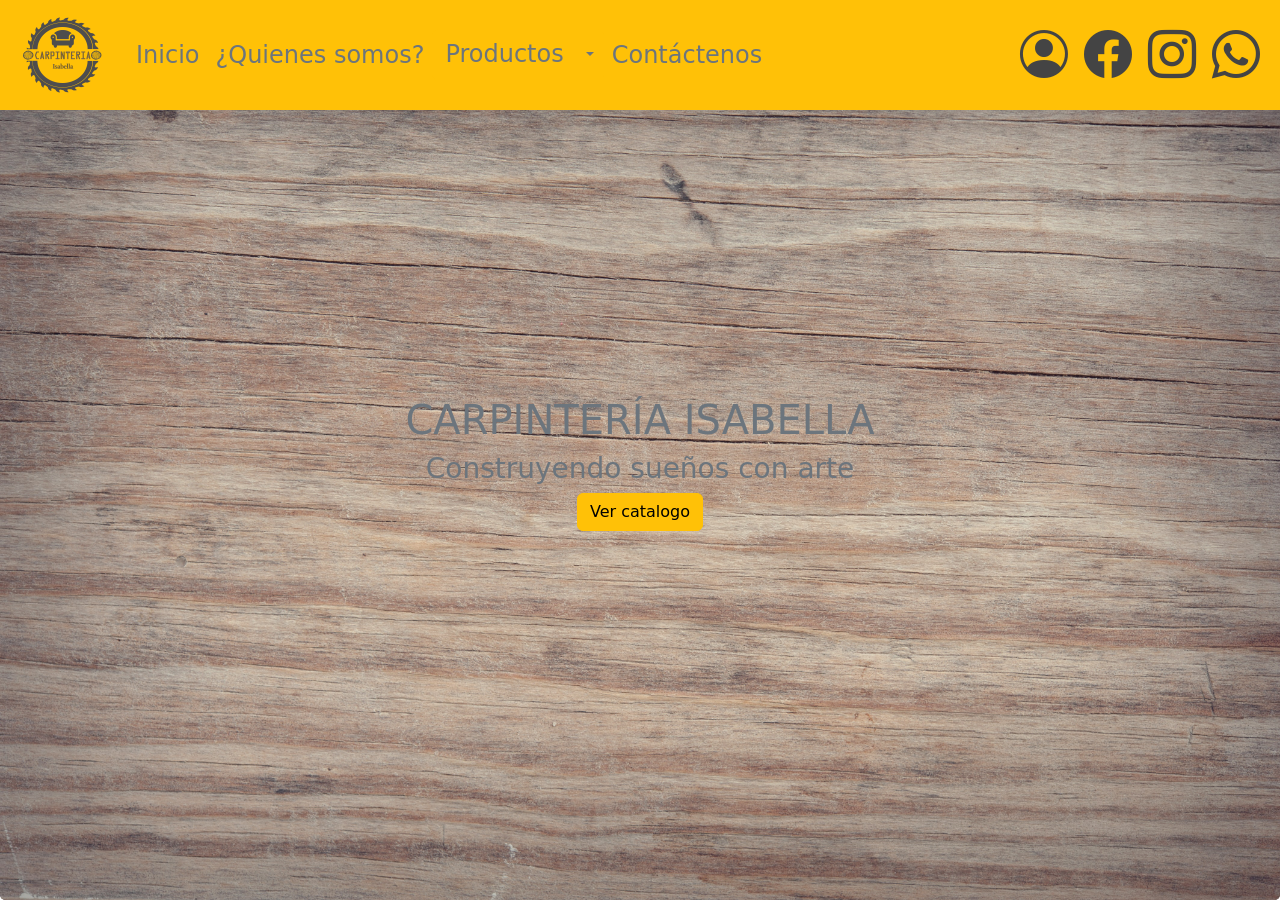
<file: index.html>
<!DOCTYPE html>
<html lang="en">

<head>
  <meta charset="UTF-8" />
  <meta http-equiv="X-UA-Compatible" content="IE=edge" />
  <meta name="viewport" content="width=device-width, initial-scale=1.0" />
  <link rel="shortcut icon" href="src/images/favicon.png" type="image/png" />
  <link href="https://cdn.jsdelivr.net/npm/bootstrap@5.1.1/dist/css/bootstrap.min.css" rel="stylesheet"
    integrity="sha384-F3w7mX95PdgyTmZZMECAngseQB83DfGTowi0iMjiWaeVhAn4FJkqJByhZMI3AhiU" crossorigin="anonymous">
  <link rel="stylesheet" href="https://cdn.jsdelivr.net/npm/bootstrap-icons@1.5.0/font/bootstrap-icons.css">
  <link rel="stylesheet" href="normalize.css">
  <title>Carpinteria Isabella</title>
</head>

<body>
  <header>
    <!-- Barra de navegación -->
    <nav class="navbar navbar-expand-lg navbar-dark bg-warning p-0 fixed-top">
      <div class="container-fluid">
        <a class="navbar-brand" href="index.html">
          <img src="src/images/perfil_sin_fondo2.png" alt="" width="100" height="100">
        </a>
        <button class="navbar-toggler" type="button" data-bs-toggle="collapse" data-bs-target="#navbarNav"
          aria-controls="navbarNav" aria-expanded="false" aria-label="Toggle navigation">
          <span class="navbar-toggler-icon"></span>
        </button>
        <div class="collapse navbar-collapse fs-4 " id="navbarNav">
          <ul class="navbar-nav ">
            <li class="nav-item ">
              <a class="nav-link active text-secondary" aria-current="page" href="index.html">Inicio</a>
            </li>
            <li class="nav-item">
              <a class="nav-link text-secondary" href="sobreNosotros.html">¿Quienes somos?</a>
            </li>
            <li class="btn-group">
              <a type="button" href="productos.html" class="btn btn-warning fs-4 text-secondary btn-outline-warning">Productos</a>
              <button type="button"
                class="btn btn-warning text-secondary dropdown-toggle dropdown-toggle-split btn-outline-warning"
                data-bs-toggle="dropdown" aria-expanded="false">
                <span class="visually-hidden">Toggle Dropdown</span>
              </button>
              <ul class="dropdown-menu" aria-labelledby="dropdownMenuLink">
                <li><a class="dropdown-item" href="Salas.html">Salas</a></li>
                <li><a class="dropdown-item" href="Comedores.html">Comedores</a></li>
                <li><a class="dropdown-item" href="Cocinas.html">Cocinas</a></li>
                <li><a class="dropdown-item" href="Baños.html">Baños</a></li>
                <li><a class="dropdown-item" href="Armarios.html">Armarios y gavetas</a></li>
                <li><a class="dropdown-item" href="Escritorios.html">Escritorios</a></li>
                <li><a class="dropdown-item" href="Cunas.html">Cunas</a></li>
                <li><a class="dropdown-item" href="Mas_muebles.html">otros</a></li>
              </ul>

            </li>
            <li class="nav-item">
              <a class="nav-link text-secondary" href="contactenos.html">Contáctenos</a>
            </li>
          </ul>
        </div>
        <div class="navbar-nav align-items-center justify-content-center flex-row">
          <li class="nav-item">
            <a class="nav-link text-secondary" href="login.html"><i class="bi bi-person-circle"
                style="font-size: 3rem; color: #444;"></i></a>
          </li>
          <li class="nav-item">
            <a class="nav-link text-secondary" target="_blank"
              href="https://www.facebook.com/MuebleriaYCarpinteriaIsabella/"><i class="bi bi-facebook"
                style="font-size: 3rem; color: #444;"></i></a>
          </li>
          <li class="nav-item">
            <a class="nav-link text-secondary" target="_blank"
              href="https://www.instagram.com/mueblesycarpinteriaisabella/?hl=es"><i class="bi bi-instagram"
                style="font-size: 3rem; color: #444;"></i></a>
          </li>
          <li class="nav-item">
            <a class="nav-link text-secondary" target="_blank" href="https://wa.me/+573212529034"><i
                class="bi bi-whatsapp" style="font-size: 3rem; color: #444;"></i></a>
          </li>

        </div>

      </div>
    </nav>
  </header>

  <div class="container-fluid p-0 vh-100">
    <div class="card bg-dark text-secondary border-0">
      <img src="src/images/fondo_principal.jpg" class="card-img vh-100" alt="...">
      <div class="card-img-overlay d-flex align-items-center justify-content-center flex-lg-column">
        <h1 class="card-title fs-1 ">CARPINTERÍA ISABELLA</h1>
        <h3 class="card-text">Construyendo sueños con arte</h3>
        <a href="productos.html" class="btn btn-warning">Ver catalogo</a>
      </div>
    </div>
  </div>


  <script src="https://cdn.jsdelivr.net/npm/bootstrap@5.1.1/dist/js/bootstrap.bundle.min.js"
  integrity="sha384-/bQdsTh/da6pkI1MST/rWKFNjaCP5gBSY4sEBT38Q/9RBh9AH40zEOg7Hlq2THRZ"
  crossorigin="anonymous"></script>
</body>

</html>
</file>
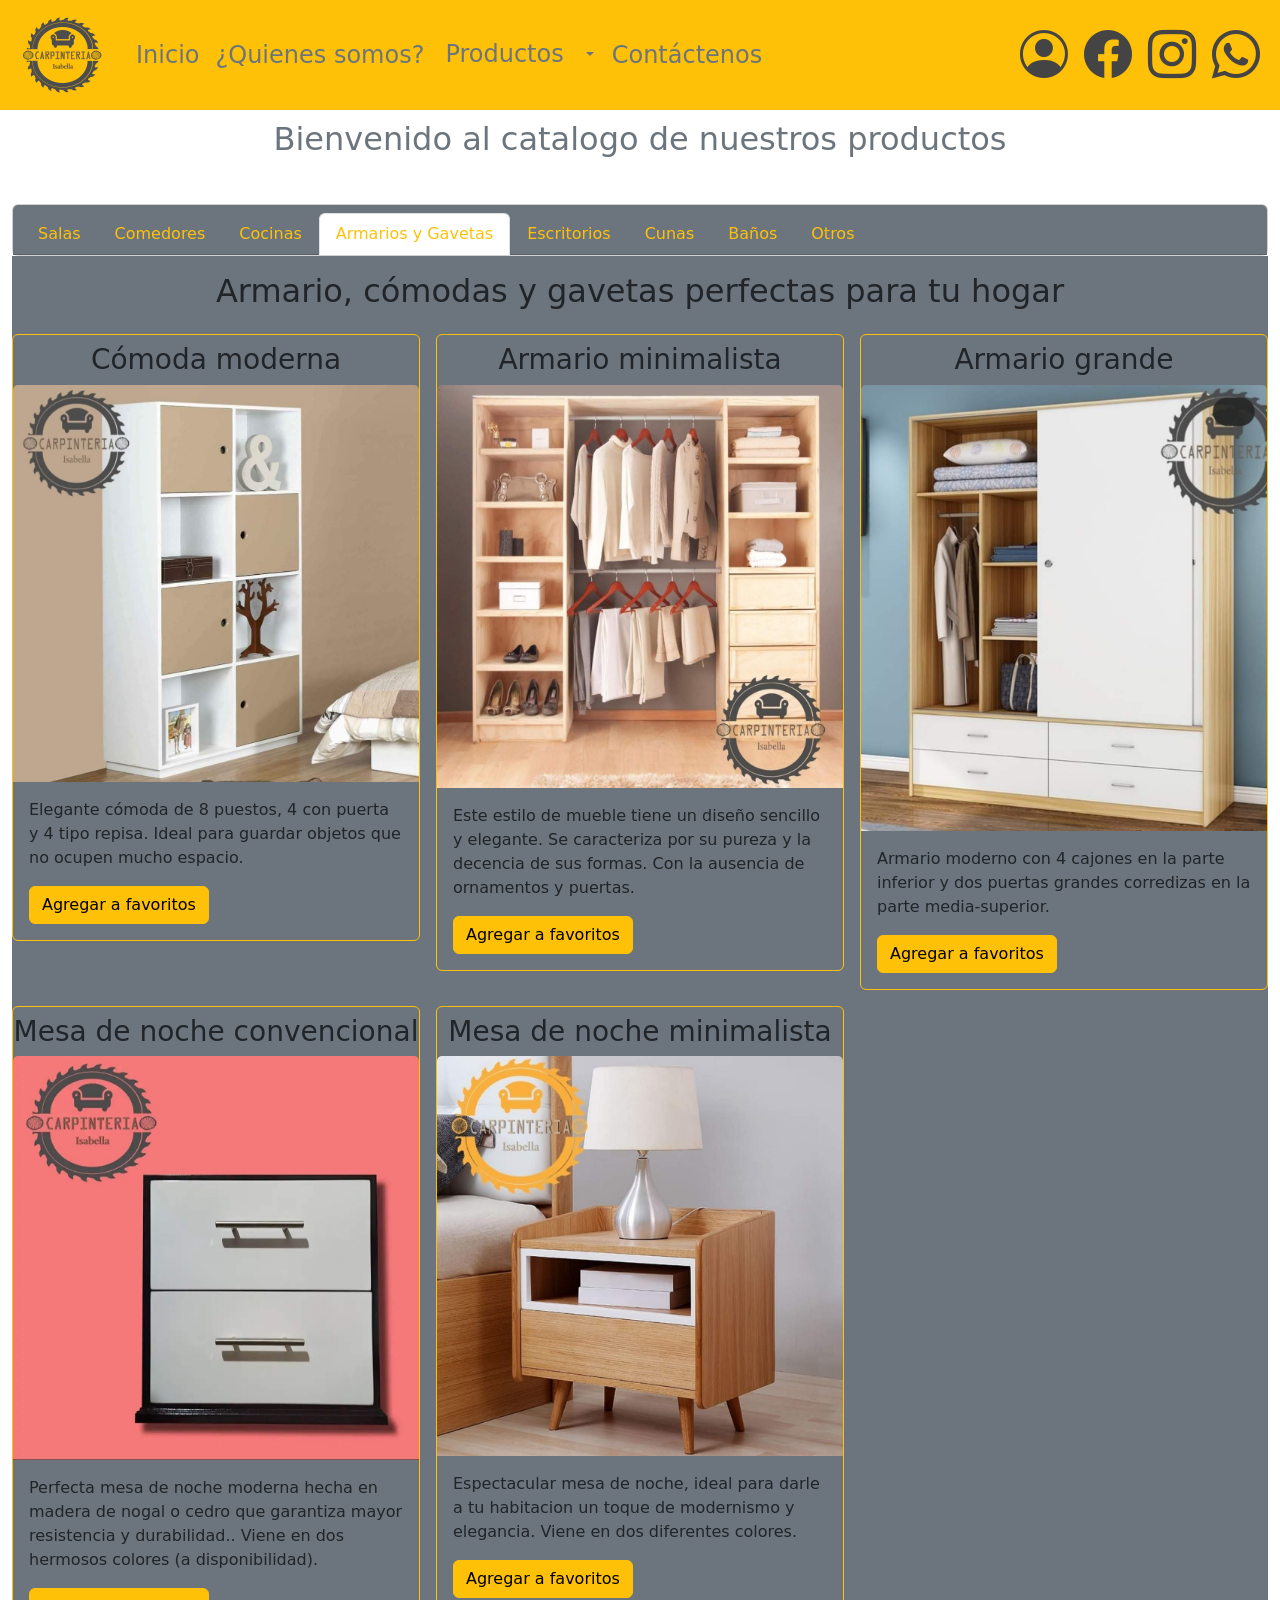
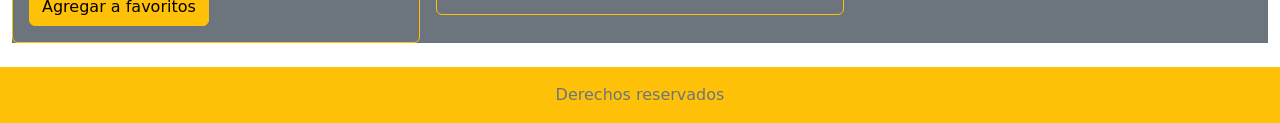
<file: Armarios.html>
<!DOCTYPE html>
<html lang="en">

<head>
    <meta charset="UTF-8">
    <meta http-equiv="X-UA-Compatible" content="IE=edge">
    <meta name="viewport" content="width=device-width, initial-scale=1.0">
    <link rel="shortcut icon" href="src/images/favicon.png" type="image/png" />
    <link href="https://cdn.jsdelivr.net/npm/bootstrap@5.1.1/dist/css/bootstrap.min.css" rel="stylesheet"
        integrity="sha384-F3w7mX95PdgyTmZZMECAngseQB83DfGTowi0iMjiWaeVhAn4FJkqJByhZMI3AhiU" crossorigin="anonymous" />
    <link rel="stylesheet" href="https://cdn.jsdelivr.net/npm/bootstrap-icons@1.5.0/font/bootstrap-icons.css" />
    <link rel="stylesheet" href="normalize.css" />
    <title>Armarios</title>
</head>

<body>
    <header>
        <!-- Barra de navegación -->
        <nav class="navbar navbar-expand-lg navbar-dark bg-warning p-0 fixed-top">
          <div class="container-fluid">
            <a class="navbar-brand" href="index.html">
              <img src="src/images/perfil_sin_fondo2.png" alt="" width="100" height="100">
            </a>
            <button class="navbar-toggler" type="button" data-bs-toggle="collapse" data-bs-target="#navbarNav"
              aria-controls="navbarNav" aria-expanded="false" aria-label="Toggle navigation">
              <span class="navbar-toggler-icon"></span>
            </button>
            <div class="collapse navbar-collapse fs-4 " id="navbarNav">
              <ul class="navbar-nav ">
                <li class="nav-item ">
                  <a class="nav-link active text-secondary" aria-current="page" href="index.html">Inicio</a>
                </li>
                <li class="nav-item">
                  <a class="nav-link text-secondary" href="sobreNosotros.html">¿Quienes somos?</a>
                </li>
                <li class="btn-group">
                  <a type="button" href="productos.html" class="btn btn-warning fs-4 text-secondary btn-outline-warning">Productos</a>
                  <button type="button"
                    class="btn btn-warning text-secondary dropdown-toggle dropdown-toggle-split btn-outline-warning"
                    data-bs-toggle="dropdown" aria-expanded="false">
                    <span class="visually-hidden">Toggle Dropdown</span>
                  </button>
                  <ul class="dropdown-menu" aria-labelledby="dropdownMenuLink">
                    <li><a class="dropdown-item" href="Salas.html">Salas</a></li>
                    <li><a class="dropdown-item" href="Comedores.html">Comedores</a></li>
                    <li><a class="dropdown-item" href="Cocinas.html">Cocinas</a></li>
                    <li><a class="dropdown-item" href="Baños.html">Baños</a></li>
                    <li><a class="dropdown-item" href="Armarios.html">Armarios y gavetas</a></li>
                    <li><a class="dropdown-item" href="Escritorios.html">Escritorios</a></li>
                    <li><a class="dropdown-item" href="Cunas.html">Cunas</a></li>
                    <li><a class="dropdown-item" href="Mas_muebles.html">otros</a></li>
                  </ul>
    
                </li>
                <li class="nav-item">
                  <a class="nav-link text-secondary" href="contactenos.html">Contáctenos</a>
                </li>
              </ul>
            </div>
            <div class="navbar-nav align-items-center justify-content-center flex-row">
              <li class="nav-item">
                <a class="nav-link text-secondary" href="login.html"><i class="bi bi-person-circle"
                    style="font-size: 3rem; color: #444;"></i></a>
              </li>
              <li class="nav-item">
                <a class="nav-link text-secondary" target="_blank"
                  href="https://www.facebook.com/MuebleriaYCarpinteriaIsabella/"><i class="bi bi-facebook"
                    style="font-size: 3rem; color: #444;"></i></a>
              </li>
              <li class="nav-item">
                <a class="nav-link text-secondary" target="_blank"
                  href="https://www.instagram.com/mueblesycarpinteriaisabella/?hl=es"><i class="bi bi-instagram"
                    style="font-size: 3rem; color: #444;"></i></a>
              </li>
              <li class="nav-item">
                <a class="nav-link text-secondary" target="_blank" href="https://wa.me/+573212529034"><i
                    class="bi bi-whatsapp" style="font-size: 3rem; color: #444;"></i></a>
              </li>
    
            </div>
    
          </div>
        </nav>
      </header>
    
    <div class="container-fluid w-100 mb-4" style="margin-top: 120px;">
        <h1 class="text-center text-secondary">Bienvenido al catalogo de nuestros productos</h1><br>
        <div class="card text-center">
            <div class="card-header bg-secondary">
                <ul class="nav nav-tabs card-header-tabs">
                    <li class="nav-item">
                        <a class="nav-link text-warning" aria-current="true" href="Salas.html">Salas</a>
                    </li>
                    <li class="nav-item">
                        <a class="nav-link text-warning" href="Comedores.html">Comedores</a>
                    </li>
                    <li class="nav-item">
                        <a class="nav-link text-warning" href="Cocinas.html">Cocinas</a>
                    </li>
                    <li class="nav-item">
                        <a class="nav-link text-warning active" href="Armarios.html">Armarios y Gavetas</a>
                    </li>
                    <li class="nav-item">
                        <a class="nav-link text-warning" href="Escritorios.html">Escritorios</a>
                    </li>
                    <li class="nav-item">
                        <a class="nav-link text-warning" href="Cunas.html">Cunas</a>
                    </li>
                    <li class="nav-item">
                        <a class="nav-link text-warning" href="Baños.html">Baños</a>
                    </li>
                    <li class="nav-item">
                        <a class="nav-link text-warning" href="Mas_muebles.html">Otros</a>
                    </li>
                </ul>
            </div>
        </div>
        <div class="card-body bg-secondary">
            <h2 class="text-center p-3">Armario, cómodas y gavetas perfectas para tu hogar</h2>
            <div class="row row-cols-1 row-cols-md-3 g-3">
                <div class="col">
                    <div class="card card border-warning bg-secondary">
                        <h3 class="card-title pt-2 text-center">Cómoda moderna</h3>
                        <img src="src/images/productos/Armario 1.jpg" class="card-img-top" alt="Sala en L">
                        <div class="card-body">
                            <p class="card-text text-start">Elegante cómoda de 8 puestos, 4 con puerta y 4 tipo repisa.
                                Ideal para guardar objetos que no ocupen mucho espacio.
                            </p>
                            <a href="" class="btn btn-warning">Agregar a favoritos</a>
                        </div>
                    </div>
                </div>
                <div class="col">
                    <div class="card card border-warning bg-secondary">
                        <h3 class="card-title pt-2 text-center">Armario minimalista</h3>
                        <img src="src/images/productos/Armario 2.jpg" class="card-img-top" alt="Sala en L">
                        <div class="card-body">
                            <p class="card-text text-start">Este estilo de mueble tiene un diseño sencillo y elegante.
                                Se caracteriza por su pureza y la decencia de sus formas. Con la ausencia de ornamentos
                                y puertas.
                            </p>
                            <a href="" class="btn btn-warning">Agregar a favoritos</a>
                        </div>
                    </div>
                </div>
                <div class="col">
                    <div class="card card border-warning bg-secondary">
                        <h3 class="card-title pt-2 text-center">Armario grande</h3>
                        <img src="src/images/productos/Armario 3.png" class="card-img-top" alt="Sala en L">
                        <div class="card-body">
                            <p class="card-text text-start">Armario moderno con 4 cajones en la parte inferior y dos
                                puertas grandes corredizas en la parte media-superior.
                            </p>
                            <a href="" class="btn btn-warning">Agregar a favoritos</a>
                        </div>
                    </div>
                </div>
                <div class="col">
                    <div class="card card border-warning bg-secondary">
                        <h3 class="card-title pt-2 text-center">Mesa de noche convencional</h3>
                        <img src="src/images/productos/Gaveta 1.jpg" class="card-img-top" alt="Sala en L">
                        <div class="card-body">
                            <p class="card-text text-start">Perfecta mesa de noche moderna hecha en madera de nogal o
                                cedro que garantiza mayor resistencia y durabilidad..
                                Viene en dos hermosos colores (a disponibilidad).
                            </p>
                            <a href="" class="btn btn-warning">Agregar a favoritos</a>
                        </div>
                    </div>
                </div>
                <div class="col">
                    <div class="card card border-warning bg-secondary">
                        <h3 class="card-title pt-2 text-center">Mesa de noche minimalista</h3>
                        <img src="src/images/productos/Gaveta 2.jpg" class="card-img-top" alt="Sala en L">
                        <div class="card-body">
                            <p class="card-text text-start">Espectacular mesa de noche, ideal para darle a tu habitacion
                                un toque de modernismo y elegancia. Viene en dos
                                diferentes colores.
                            </p>
                            <a href="" class="btn btn-warning">Agregar a favoritos</a>
                        </div>
                    </div>
                </div>
            </div>
        </div>
    </div>

    <footer class="footer mt-auto py-3 bg-warning">
        <div class="container text-center">
            <span class="text-secondary">Derechos reservados</span>
        </div>
    </footer>


    <script src="https://cdn.jsdelivr.net/npm/bootstrap@5.1.1/dist/js/bootstrap.bundle.min.js"
        integrity="sha384-/bQdsTh/da6pkI1MST/rWKFNjaCP5gBSY4sEBT38Q/9RBh9AH40zEOg7Hlq2THRZ"
        crossorigin="anonymous"></script>

</body>

</html>
</file>
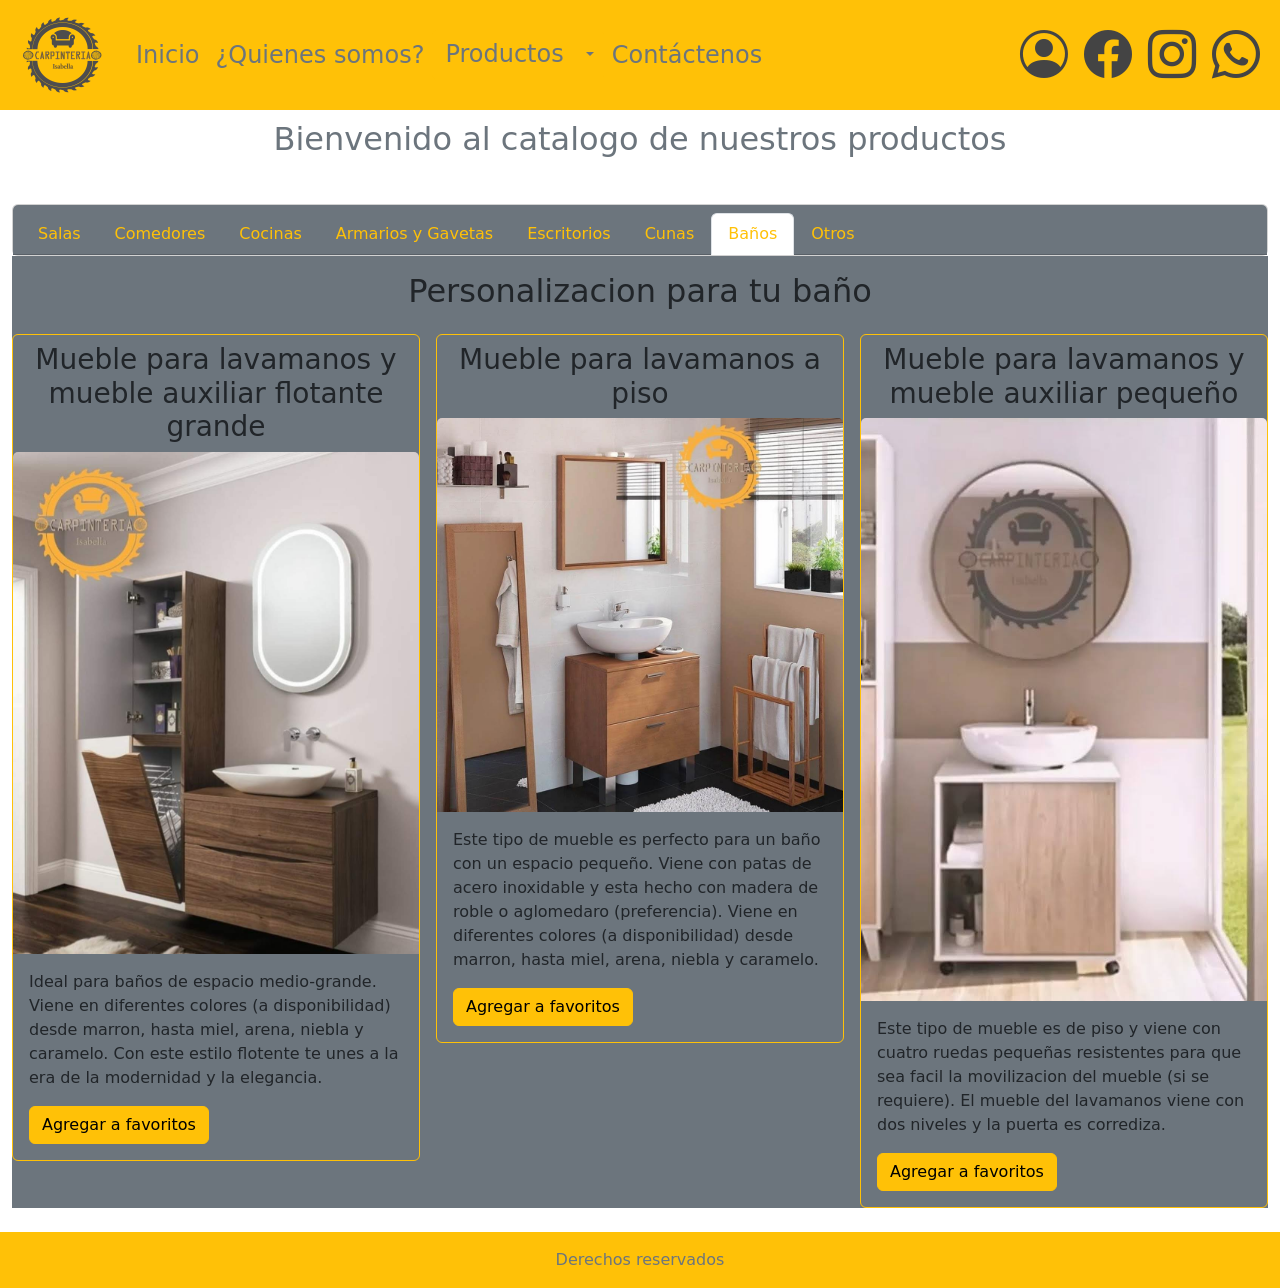
<file: Baños.html>
<!DOCTYPE html>
<html lang="en">
<head>
    <meta charset="UTF-8">
    <meta http-equiv="X-UA-Compatible" content="IE=edge">
    <meta name="viewport" content="width=device-width, initial-scale=1.0">
    <link rel="shortcut icon" href="src/images/favicon.png" type="image/png" />
    <link href="https://cdn.jsdelivr.net/npm/bootstrap@5.1.1/dist/css/bootstrap.min.css" rel="stylesheet"
        integrity="sha384-F3w7mX95PdgyTmZZMECAngseQB83DfGTowi0iMjiWaeVhAn4FJkqJByhZMI3AhiU" crossorigin="anonymous" />
    <link rel="stylesheet" href="https://cdn.jsdelivr.net/npm/bootstrap-icons@1.5.0/font/bootstrap-icons.css" />
    <link rel="stylesheet" href="normalize.css" />

    <title>Baños</title>
</head>
<body>

    <header>
        <!-- Barra de navegación -->
        <nav class="navbar navbar-expand-lg navbar-dark bg-warning p-0 fixed-top">
          <div class="container-fluid">
            <a class="navbar-brand" href="index.html">
              <img src="src/images/perfil_sin_fondo2.png" alt="" width="100" height="100">
            </a>
            <button class="navbar-toggler" type="button" data-bs-toggle="collapse" data-bs-target="#navbarNav"
              aria-controls="navbarNav" aria-expanded="false" aria-label="Toggle navigation">
              <span class="navbar-toggler-icon"></span>
            </button>
            <div class="collapse navbar-collapse fs-4 " id="navbarNav">
              <ul class="navbar-nav ">
                <li class="nav-item ">
                  <a class="nav-link active text-secondary" aria-current="page" href="index.html">Inicio</a>
                </li>
                <li class="nav-item">
                  <a class="nav-link text-secondary" href="sobreNosotros.html">¿Quienes somos?</a>
                </li>
                <li class="btn-group">
                  <a type="button" href="productos.html" class="btn btn-warning fs-4 text-secondary btn-outline-warning">Productos</a>
                  <button type="button"
                    class="btn btn-warning text-secondary dropdown-toggle dropdown-toggle-split btn-outline-warning"
                    data-bs-toggle="dropdown" aria-expanded="false">
                    <span class="visually-hidden">Toggle Dropdown</span>
                  </button>
                  <ul class="dropdown-menu" aria-labelledby="dropdownMenuLink">
                    <li><a class="dropdown-item" href="Salas.html">Salas</a></li>
                    <li><a class="dropdown-item" href="Comedores.html">Comedores</a></li>
                    <li><a class="dropdown-item" href="Cocinas.html">Cocinas</a></li>
                    <li><a class="dropdown-item" href="Baños.html">Baños</a></li>
                    <li><a class="dropdown-item" href="Armarios.html">Armarios y gavetas</a></li>
                    <li><a class="dropdown-item" href="Escritorios.html">Escritorios</a></li>
                    <li><a class="dropdown-item" href="Cunas.html">Cunas</a></li>
                    <li><a class="dropdown-item" href="Mas_muebles.html">otros</a></li>
                  </ul>
    
                </li>
                <li class="nav-item">
                  <a class="nav-link text-secondary" href="contactenos.html">Contáctenos</a>
                </li>
              </ul>
            </div>
            <div class="navbar-nav align-items-center justify-content-center flex-row">
              <li class="nav-item">
                <a class="nav-link text-secondary" href="login.html"><i class="bi bi-person-circle"
                    style="font-size: 3rem; color: #444;"></i></a>
              </li>
              <li class="nav-item">
                <a class="nav-link text-secondary" target="_blank"
                  href="https://www.facebook.com/MuebleriaYCarpinteriaIsabella/"><i class="bi bi-facebook"
                    style="font-size: 3rem; color: #444;"></i></a>
              </li>
              <li class="nav-item">
                <a class="nav-link text-secondary" target="_blank"
                  href="https://www.instagram.com/mueblesycarpinteriaisabella/?hl=es"><i class="bi bi-instagram"
                    style="font-size: 3rem; color: #444;"></i></a>
              </li>
              <li class="nav-item">
                <a class="nav-link text-secondary" target="_blank" href="https://wa.me/+573212529034"><i
                    class="bi bi-whatsapp" style="font-size: 3rem; color: #444;"></i></a>
              </li>
    
            </div>
    
          </div>
        </nav>
      </header>
    
    <div class="container-fluid w-100 mb-4" style="margin-top: 120px;">
        <h1 class="text-center text-secondary">Bienvenido al catalogo de nuestros productos</h1><br>
        <div class="card text-center">
            <div class="card-header bg-secondary">
                <ul class="nav nav-tabs card-header-tabs">
                    <li class="nav-item">
                        <a class="nav-link text-warning" aria-current="true" href="Salas.html">Salas</a>
                    </li>
                    <li class="nav-item">
                        <a class="nav-link text-warning " href="Comedores.html">Comedores</a>
                    </li>
                    <li class="nav-item">
                        <a class="nav-link text-warning" href="Cocinas.html">Cocinas</a>
                    </li>
                    <li class="nav-item">
                        <a class="nav-link text-warning" href="Armarios.html">Armarios y Gavetas</a>
                    </li>
                    <li class="nav-item">
                        <a class="nav-link text-warning" href="Escritorios.html">Escritorios</a>
                    </li>
                    <li class="nav-item">
                        <a class="nav-link text-warning" href="Cunas.html">Cunas</a>
                    </li>
                    <li class="nav-item">
                        <a class="nav-link text-warning active" href="Baños.html">Baños</a>
                    </li>
                    <li class="nav-item">
                        <a class="nav-link text-warning" href="Mas_muebles.html">Otros</a>
                    </li>
                </ul>
            </div>
        </div>
        <div class="card-body bg-secondary">
            <h2 class="text-center p-3">Personalizacion para tu baño</h2>
            <div class="row row-cols-1 row-cols-md-3 g-3">
                <div class="col">
                    <div class="card card border-warning bg-secondary">
                        <h3 class="card-title pt-2 text-center">Mueble para lavamanos y mueble auxiliar flotante grande</h3>
                        <img src="src/images/productos/Baño 1.jpg" class="card-img-top" alt="Sala en L">
                        <div class="card-body">
                            <p class="card-text text-start">Ideal para baños de espacio medio-grande. Viene en diferentes colores (a disponibilidad) desde marron, hasta miel, arena, niebla y caramelo.
                                Con este estilo flotente te unes a la era de la modernidad y la elegancia.
                            </p>
                            <a href="" class="btn btn-warning">Agregar a favoritos</a>
                        </div>
                    </div>
                </div>
                <div class="col">
                    <div class="card card border-warning bg-secondary">
                        <h3 class="card-title pt-2 text-center">Mueble para lavamanos a piso</h3>
                        <img src="src/images/productos/Baño 2.jpg" class="card-img-top" alt="Sala en modular">
                        <div class="card-body">
                            <p class="card-text text-start">Este tipo de mueble es perfecto para un baño con un espacio pequeño. Viene con patas de acero inoxidable y esta hecho con madera de roble o aglomedaro (preferencia).
                                Viene en diferentes colores (a disponibilidad) desde marron, hasta miel, arena, niebla y caramelo.
                            </p>
                            <a href="" class="btn btn-warning">Agregar a favoritos</a>
                        </div>
                    </div>
                </div>
                <div class="col">
                    <div class="card card border-warning bg-secondary">
                        <h3 class="card-title pt-2 text-center">Mueble para lavamanos y mueble auxiliar pequeño</h3>
                        <img src="src/images/productos/Baño 3.jpg" class="card-img-top" alt="Sala en modular">
                        <div class="card-body">
                            <p class="card-text text-start">Este tipo de mueble es de piso y viene con cuatro ruedas pequeñas resistentes para que sea facil la movilizacion del mueble (si se requiere).
                                El mueble del lavamanos viene con dos niveles y la puerta es corrediza.
                            </p>
                            <a href="" class="btn btn-warning">Agregar a favoritos</a>
                        </div>
                    </div>
                </div>
            </div>
        </div>
    </div>

    <footer class="footer mt-auto py-3 bg-warning">
        <div class="container text-center">
            <span class="text-secondary">Derechos reservados</span>
        </div>
    </footer>

    <script src="https://cdn.jsdelivr.net/npm/bootstrap@5.1.1/dist/js/bootstrap.bundle.min.js"
        integrity="sha384-/bQdsTh/da6pkI1MST/rWKFNjaCP5gBSY4sEBT38Q/9RBh9AH40zEOg7Hlq2THRZ"
        crossorigin="anonymous"></script>
</body>
</html>
</file>
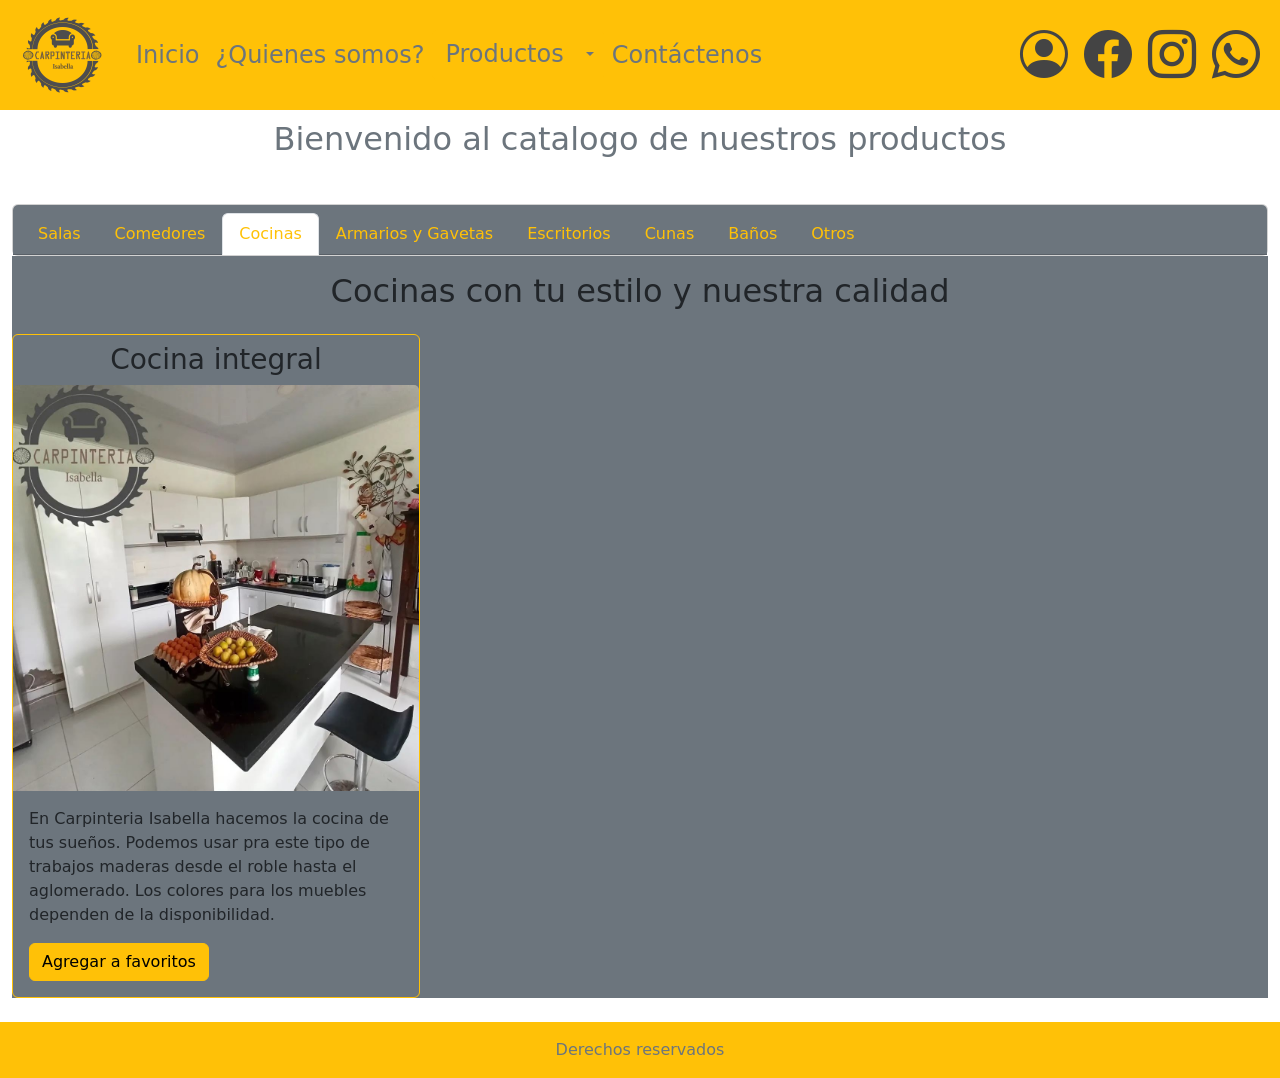
<file: Cocinas.html>
<!DOCTYPE html>
<html lang="en">

<head>
    <meta charset="UTF-8">
    <meta http-equiv="X-UA-Compatible" content="IE=edge">
    <meta name="viewport" content="width=device-width, initial-scale=1.0">
    <link rel="shortcut icon" href="src/images/favicon.png" type="image/png" />
    <link href="https://cdn.jsdelivr.net/npm/bootstrap@5.1.1/dist/css/bootstrap.min.css" rel="stylesheet"
        integrity="sha384-F3w7mX95PdgyTmZZMECAngseQB83DfGTowi0iMjiWaeVhAn4FJkqJByhZMI3AhiU" crossorigin="anonymous" />
    <link rel="stylesheet" href="https://cdn.jsdelivr.net/npm/bootstrap-icons@1.5.0/font/bootstrap-icons.css" />
    <link rel="stylesheet" href="normalize.css" />

    <title>Cocinas</title>
</head>

<body>
    <header>
        <!-- Barra de navegación -->
        <nav class="navbar navbar-expand-lg navbar-dark bg-warning p-0 fixed-top">
          <div class="container-fluid">
            <a class="navbar-brand" href="index.html">
              <img src="src/images/perfil_sin_fondo2.png" alt="" width="100" height="100">
            </a>
            <button class="navbar-toggler" type="button" data-bs-toggle="collapse" data-bs-target="#navbarNav"
              aria-controls="navbarNav" aria-expanded="false" aria-label="Toggle navigation">
              <span class="navbar-toggler-icon"></span>
            </button>
            <div class="collapse navbar-collapse fs-4 " id="navbarNav">
              <ul class="navbar-nav ">
                <li class="nav-item ">
                  <a class="nav-link active text-secondary" aria-current="page" href="index.html">Inicio</a>
                </li>
                <li class="nav-item">
                  <a class="nav-link text-secondary" href="sobreNosotros.html">¿Quienes somos?</a>
                </li>
                <li class="btn-group">
                  <a type="button" href="productos.html" class="btn btn-warning fs-4 text-secondary btn-outline-warning">Productos</a>
                  <button type="button"
                    class="btn btn-warning text-secondary dropdown-toggle dropdown-toggle-split btn-outline-warning"
                    data-bs-toggle="dropdown" aria-expanded="false">
                    <span class="visually-hidden">Toggle Dropdown</span>
                  </button>
                  <ul class="dropdown-menu" aria-labelledby="dropdownMenuLink">
                    <li><a class="dropdown-item" href="Salas.html">Salas</a></li>
                    <li><a class="dropdown-item" href="Comedores.html">Comedores</a></li>
                    <li><a class="dropdown-item" href="Cocinas.html">Cocinas</a></li>
                    <li><a class="dropdown-item" href="Baños.html">Baños</a></li>
                    <li><a class="dropdown-item" href="Armarios.html">Armarios y gavetas</a></li>
                    <li><a class="dropdown-item" href="Escritorios.html">Escritorios</a></li>
                    <li><a class="dropdown-item" href="Cunas.html">Cunas</a></li>
                    <li><a class="dropdown-item" href="Mas_muebles.html">otros</a></li>
                  </ul>
    
                </li>
                <li class="nav-item">
                  <a class="nav-link text-secondary" href="contactenos.html">Contáctenos</a>
                </li>
              </ul>
            </div>
            <div class="navbar-nav align-items-center justify-content-center flex-row">
              <li class="nav-item">
                <a class="nav-link text-secondary" href="login.html"><i class="bi bi-person-circle"
                    style="font-size: 3rem; color: #444;"></i></a>
              </li>
              <li class="nav-item">
                <a class="nav-link text-secondary" target="_blank"
                  href="https://www.facebook.com/MuebleriaYCarpinteriaIsabella/"><i class="bi bi-facebook"
                    style="font-size: 3rem; color: #444;"></i></a>
              </li>
              <li class="nav-item">
                <a class="nav-link text-secondary" target="_blank"
                  href="https://www.instagram.com/mueblesycarpinteriaisabella/?hl=es"><i class="bi bi-instagram"
                    style="font-size: 3rem; color: #444;"></i></a>
              </li>
              <li class="nav-item">
                <a class="nav-link text-secondary" target="_blank" href="https://wa.me/+573212529034"><i
                    class="bi bi-whatsapp" style="font-size: 3rem; color: #444;"></i></a>
              </li>
    
            </div>
    
          </div>
        </nav>
      </header>
    
    <div class="container-fluid w-100 mb-4" style="margin-top: 120px;">
        <h1 class="text-center text-secondary">Bienvenido al catalogo de nuestros productos</h1><br>
        <div class="card text-center">
            <div class="card-header bg-secondary">
                <ul class="nav nav-tabs card-header-tabs">
                    <li class="nav-item">
                        <a class="nav-link text-warning" aria-current="true" href="Salas.html">Salas</a>
                    </li>
                    <li class="nav-item">
                        <a class="nav-link text-warning" href="Comedores.html">Comedores</a>
                    </li>
                    <li class="nav-item">
                        <a class="nav-link text-warning active" href="Cocinas.html">Cocinas</a>
                    </li>
                    <li class="nav-item">
                        <a class="nav-link text-warning" href="Armarios.html">Armarios y Gavetas</a>
                    </li>
                    <li class="nav-item">
                        <a class="nav-link text-warning" href="Escritorios.html">Escritorios</a>
                    </li>
                    <li class="nav-item">
                        <a class="nav-link text-warning" href="Cunas.html">Cunas</a>
                    </li>
                    <li class="nav-item">
                        <a class="nav-link text-warning" href="Baños.html">Baños</a>
                    </li>
                    <li class="nav-item">
                        <a class="nav-link text-warning" href="Mas_muebles.html">Otros</a>
                    </li>
                </ul>
            </div>
        </div>
        <div class="card-body bg-secondary">
            <h2 class="text-center p-3">Cocinas con tu estilo y nuestra calidad</h2>
            <div class="row row-cols-1 row-cols-md-3 g-3">
                <div class="col">
                    <div class="card card border-warning bg-secondary">
                        <h3 class="card-title pt-2 text-center">Cocina integral</h3>
                        <img src="src/images/productos/Cocina 1.jpg" class="card-img-top" alt="Sala en L">
                        <div class="card-body">
                            <p class="card-text text-start">En Carpinteria Isabella hacemos la cocina de tus sueños.
                                Podemos usar pra este tipo de trabajos maderas desde el roble hasta el aglomerado.
                                Los colores para los muebles dependen de la disponibilidad.
                            </p>
                            <a href="" class="btn btn-warning">Agregar a favoritos</a>
                        </div>
                    </div>
                </div>
            </div>
        </div>
    </div>

    <footer class="footer mt-auto py-3 bg-warning">
        <div class="container text-center">
            <span class="text-secondary">Derechos reservados</span>
        </div>
    </footer>


    <script src="https://cdn.jsdelivr.net/npm/bootstrap@5.1.1/dist/js/bootstrap.bundle.min.js"
        integrity="sha384-/bQdsTh/da6pkI1MST/rWKFNjaCP5gBSY4sEBT38Q/9RBh9AH40zEOg7Hlq2THRZ"
        crossorigin="anonymous"></script>

</body>

</html>
</file>
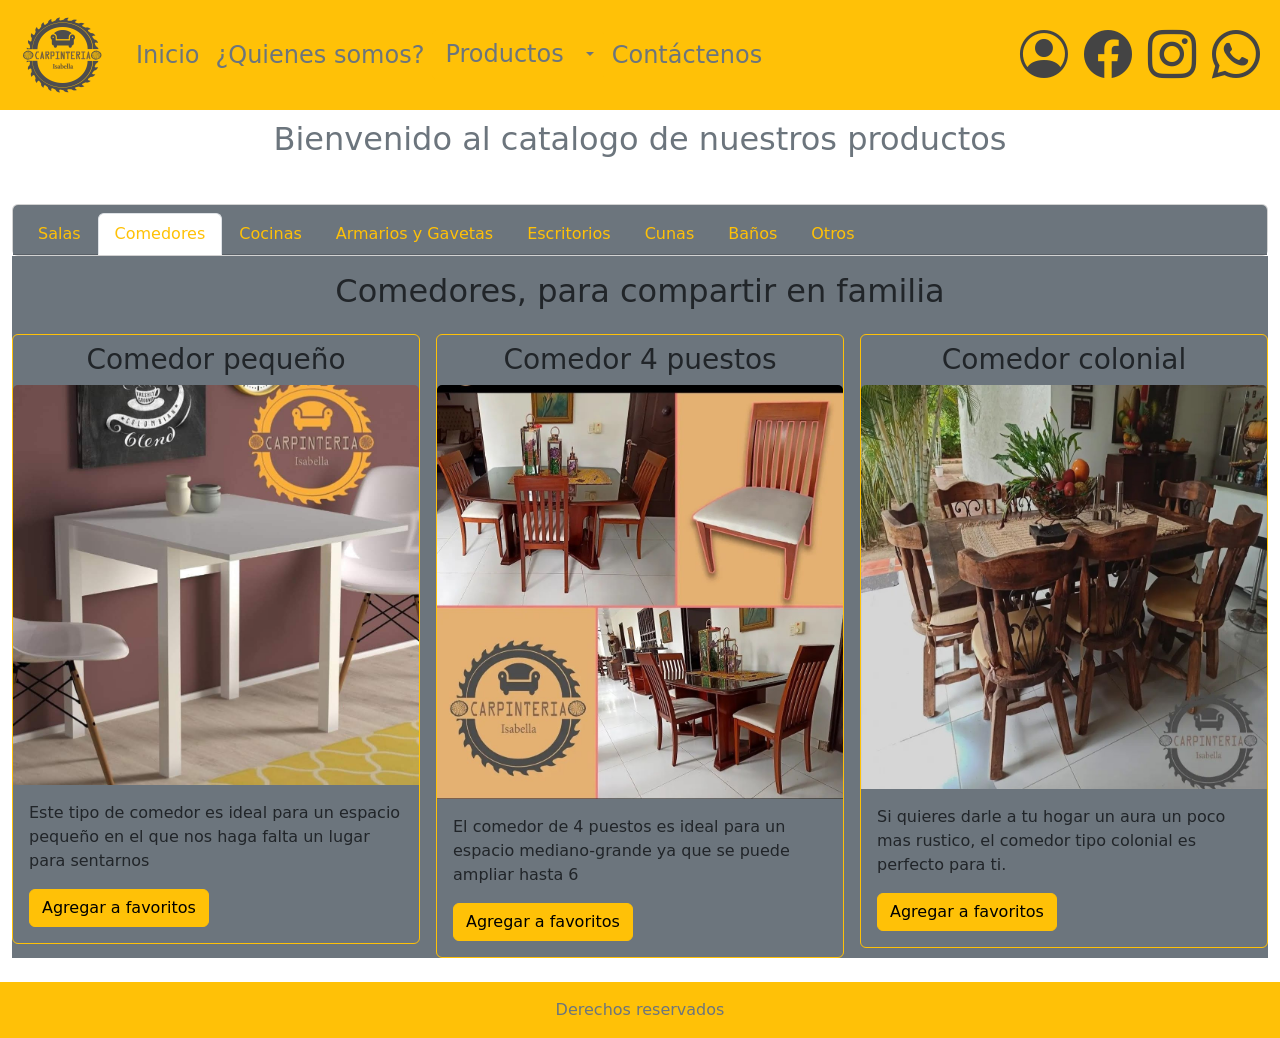
<file: Comedores.html>
<!DOCTYPE html>
<html lang="en">

<head>
   <meta charset="UTF-8" />
   <meta http-equiv="X-UA-Compatible" content="IE=edge" />
   <meta name="viewport" content="width=device-width, initial-scale=1.0" />
   <link rel="shortcut icon" href="src/images/favicon.png" type="image/png" />
   <link href="https://cdn.jsdelivr.net/npm/bootstrap@5.1.1/dist/css/bootstrap.min.css" rel="stylesheet"
      integrity="sha384-F3w7mX95PdgyTmZZMECAngseQB83DfGTowi0iMjiWaeVhAn4FJkqJByhZMI3AhiU" crossorigin="anonymous" />
   <link rel="stylesheet" href="https://cdn.jsdelivr.net/npm/bootstrap-icons@1.5.0/font/bootstrap-icons.css" />
   <link rel="stylesheet" href="normalize.css" />

   <title>Comedores</title>
</head>

<body>

   <header>
      <!-- Barra de navegación -->
      <nav class="navbar navbar-expand-lg navbar-dark bg-warning p-0 fixed-top">
        <div class="container-fluid">
          <a class="navbar-brand" href="index.html">
            <img src="src/images/perfil_sin_fondo2.png" alt="" width="100" height="100">
          </a>
          <button class="navbar-toggler" type="button" data-bs-toggle="collapse" data-bs-target="#navbarNav"
            aria-controls="navbarNav" aria-expanded="false" aria-label="Toggle navigation">
            <span class="navbar-toggler-icon"></span>
          </button>
          <div class="collapse navbar-collapse fs-4 " id="navbarNav">
            <ul class="navbar-nav ">
              <li class="nav-item ">
                <a class="nav-link active text-secondary" aria-current="page" href="index.html">Inicio</a>
              </li>
              <li class="nav-item">
                <a class="nav-link text-secondary" href="sobreNosotros.html">¿Quienes somos?</a>
              </li>
              <li class="btn-group">
                <a type="button" href="productos.html" class="btn btn-warning fs-4 text-secondary btn-outline-warning">Productos</a>
                <button type="button"
                  class="btn btn-warning text-secondary dropdown-toggle dropdown-toggle-split btn-outline-warning"
                  data-bs-toggle="dropdown" aria-expanded="false">
                  <span class="visually-hidden">Toggle Dropdown</span>
                </button>
                <ul class="dropdown-menu" aria-labelledby="dropdownMenuLink">
                  <li><a class="dropdown-item" href="Salas.html">Salas</a></li>
                  <li><a class="dropdown-item" href="Comedores.html">Comedores</a></li>
                  <li><a class="dropdown-item" href="Cocinas.html">Cocinas</a></li>
                  <li><a class="dropdown-item" href="Baños.html">Baños</a></li>
                  <li><a class="dropdown-item" href="Armarios.html">Armarios y gavetas</a></li>
                  <li><a class="dropdown-item" href="Escritorios.html">Escritorios</a></li>
                  <li><a class="dropdown-item" href="Cunas.html">Cunas</a></li>
                  <li><a class="dropdown-item" href="Mas_muebles.html">otros</a></li>
                </ul>
  
              </li>
              <li class="nav-item">
                <a class="nav-link text-secondary" href="contactenos.html">Contáctenos</a>
              </li>
            </ul>
          </div>
          <div class="navbar-nav align-items-center justify-content-center flex-row">
            <li class="nav-item">
              <a class="nav-link text-secondary" href="login.html"><i class="bi bi-person-circle"
                  style="font-size: 3rem; color: #444;"></i></a>
            </li>
            <li class="nav-item">
              <a class="nav-link text-secondary" target="_blank"
                href="https://www.facebook.com/MuebleriaYCarpinteriaIsabella/"><i class="bi bi-facebook"
                  style="font-size: 3rem; color: #444;"></i></a>
            </li>
            <li class="nav-item">
              <a class="nav-link text-secondary" target="_blank"
                href="https://www.instagram.com/mueblesycarpinteriaisabella/?hl=es"><i class="bi bi-instagram"
                  style="font-size: 3rem; color: #444;"></i></a>
            </li>
            <li class="nav-item">
              <a class="nav-link text-secondary" target="_blank" href="https://wa.me/+573212529034"><i
                  class="bi bi-whatsapp" style="font-size: 3rem; color: #444;"></i></a>
            </li>
  
          </div>
  
        </div>
      </nav>
    </header>
  
   <div class="container-fluid w-100 mb-4" style="margin-top: 120px;">
      <h1 class="text-center text-secondary">Bienvenido al catalogo de nuestros productos</h1><br>
      <div class="card text-center">
         <div class="card-header bg-secondary">
            <ul class="nav nav-tabs card-header-tabs">
               <li class="nav-item">
                  <a class="nav-link text-warning" aria-current="true" href="Salas.html">Salas</a>
               </li>
               <li class="nav-item">
                  <a class="nav-link text-warning active" href="Comedores.html">Comedores</a>
               </li>
               <li class="nav-item">
                  <a class="nav-link text-warning" href="Cocinas.html">Cocinas</a>
               </li>
               <li class="nav-item">
                  <a class="nav-link text-warning" href="Armarios.html">Armarios y Gavetas</a>
               </li>
               <li class="nav-item">
                  <a class="nav-link text-warning" href="Escritorios.html">Escritorios</a>
               </li>
               <li class="nav-item">
                  <a class="nav-link text-warning" href="Cunas.html">Cunas</a>
               </li>
               <li class="nav-item">
                  <a class="nav-link text-warning" href="Baños.html">Baños</a>
               </li>
               <li class="nav-item">
                  <a class="nav-link text-warning" href="Mas_muebles.html">Otros</a>
               </li>
            </ul>
         </div>
      </div>
      <div class="card-body bg-secondary">
         <h2 class="text-center p-3">Comedores, para compartir en familia</h2>
         <div class="row row-cols-1 row-cols-md-3 g-3">
            <div class="col">
               <div class="card card border-warning bg-secondary">
                  <h3 class="card-title pt-2 text-center">Comedor pequeño</h3>
                  <img src="src/images/productos/Comedor 1.jpg" class="card-img-top" alt="Sala en L">
                  <div class="card-body">
                     <p class="card-text text-start">Este tipo de comedor es ideal para un espacio pequeño en el que nos
                        haga falta un lugar para sentarnos
                     </p>
                     <a href="" class="btn btn-warning">Agregar a favoritos</a>
                  </div>
               </div>
            </div>
            <div class="col">
               <div class="card card border-warning bg-secondary">
                  <h3 class="card-title pt-2 text-center">Comedor 4 puestos</h3>
                  <img src="src/images/productos/Comedor 2.jpg" class="card-img-top" alt="Sala en modular">
                  <div class="card-body">
                     <p class="card-text text-start">El comedor de 4 puestos es ideal para un espacio mediano-grande ya
                        que se puede ampliar hasta 6
                     </p>
                     <a href="" class="btn btn-warning">Agregar a favoritos</a>
                  </div>
               </div>
            </div>
            <div class="col">
               <div class="card card border-warning bg-secondary">
                  <h3 class="card-title pt-2 text-center">Comedor colonial</h3>
                  <img src="src/images/productos/Comedor 3.jpg" class="card-img-top" alt="Sala en modular">
                  <div class="card-body">
                     <p class="card-text text-start">Si quieres darle a tu hogar un aura un poco mas rustico, el comedor
                        tipo colonial es perfecto para ti.
                     </p>
                     <a href="" class="btn btn-warning">Agregar a favoritos</a>
                  </div>
               </div>
            </div>
         </div>
      </div>
   </div>

   <footer class="footer mt-auto py-3 bg-warning">
      <div class="container text-center">
         <span class="text-secondary">Derechos reservados</span>
      </div>
   </footer>

   <script src="https://cdn.jsdelivr.net/npm/bootstrap@5.1.1/dist/js/bootstrap.bundle.min.js"
      integrity="sha384-/bQdsTh/da6pkI1MST/rWKFNjaCP5gBSY4sEBT38Q/9RBh9AH40zEOg7Hlq2THRZ"
      crossorigin="anonymous"></script>

</body>

</html>
</file>
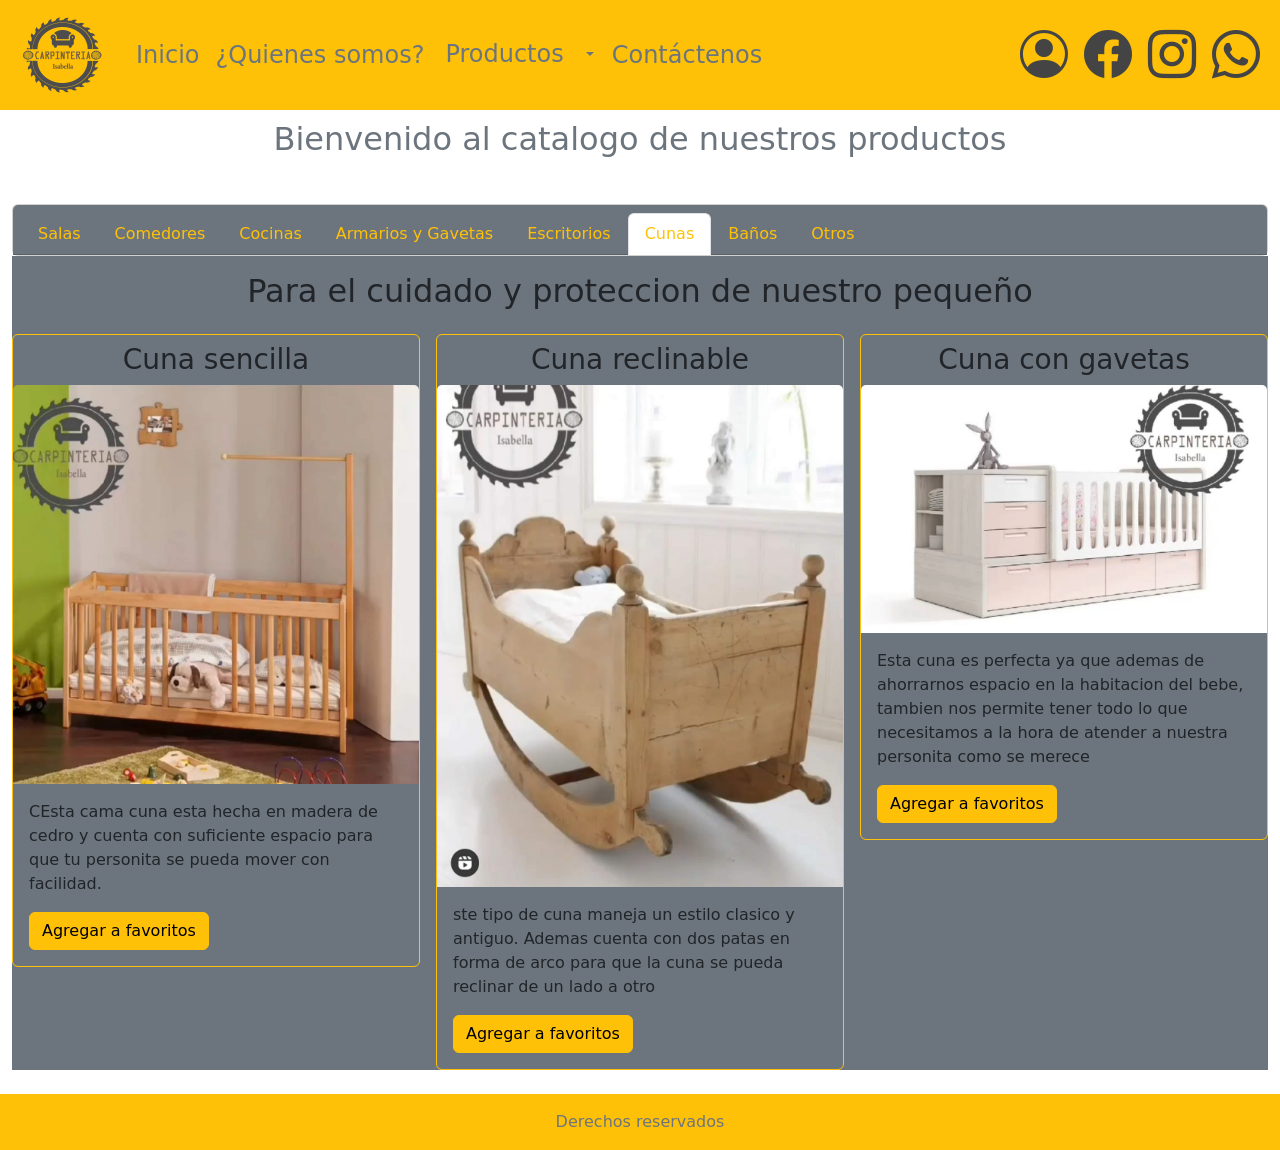
<file: Cunas.html>
<!DOCTYPE html>
<html lang="en">

<head>
    <meta charset="UTF-8">
    <meta http-equiv="X-UA-Compatible" content="IE=edge">
    <meta name="viewport" content="width=device-width, initial-scale=1.0">
    <link rel="shortcut icon" href="src/images/favicon.png" type="image/png" />
    <link href="https://cdn.jsdelivr.net/npm/bootstrap@5.1.1/dist/css/bootstrap.min.css" rel="stylesheet"
        integrity="sha384-F3w7mX95PdgyTmZZMECAngseQB83DfGTowi0iMjiWaeVhAn4FJkqJByhZMI3AhiU" crossorigin="anonymous" />
    <link rel="stylesheet" href="https://cdn.jsdelivr.net/npm/bootstrap-icons@1.5.0/font/bootstrap-icons.css" />
    <link rel="stylesheet" href="normalize.css" />

    <title>Cunas</title>
</head>

<body>

    <header>
        <!-- Barra de navegación -->
        <nav class="navbar navbar-expand-lg navbar-dark bg-warning p-0 fixed-top">
          <div class="container-fluid">
            <a class="navbar-brand" href="index.html">
              <img src="src/images/perfil_sin_fondo2.png" alt="" width="100" height="100">
            </a>
            <button class="navbar-toggler" type="button" data-bs-toggle="collapse" data-bs-target="#navbarNav"
              aria-controls="navbarNav" aria-expanded="false" aria-label="Toggle navigation">
              <span class="navbar-toggler-icon"></span>
            </button>
            <div class="collapse navbar-collapse fs-4 " id="navbarNav">
              <ul class="navbar-nav ">
                <li class="nav-item ">
                  <a class="nav-link active text-secondary" aria-current="page" href="index.html">Inicio</a>
                </li>
                <li class="nav-item">
                  <a class="nav-link text-secondary" href="sobreNosotros.html">¿Quienes somos?</a>
                </li>
                <li class="btn-group">
                  <a type="button" href="productos.html" class="btn btn-warning fs-4 text-secondary btn-outline-warning">Productos</a>
                  <button type="button"
                    class="btn btn-warning text-secondary dropdown-toggle dropdown-toggle-split btn-outline-warning"
                    data-bs-toggle="dropdown" aria-expanded="false">
                    <span class="visually-hidden">Toggle Dropdown</span>
                  </button>
                  <ul class="dropdown-menu" aria-labelledby="dropdownMenuLink">
                    <li><a class="dropdown-item" href="Salas.html">Salas</a></li>
                    <li><a class="dropdown-item" href="Comedores.html">Comedores</a></li>
                    <li><a class="dropdown-item" href="Cocinas.html">Cocinas</a></li>
                    <li><a class="dropdown-item" href="Baños.html">Baños</a></li>
                    <li><a class="dropdown-item" href="Armarios.html">Armarios y gavetas</a></li>
                    <li><a class="dropdown-item" href="Escritorios.html">Escritorios</a></li>
                    <li><a class="dropdown-item" href="Cunas.html">Cunas</a></li>
                    <li><a class="dropdown-item" href="Mas_muebles.html">otros</a></li>
                  </ul>
    
                </li>
                <li class="nav-item">
                  <a class="nav-link text-secondary" href="contactenos.html">Contáctenos</a>
                </li>
              </ul>
            </div>
            <div class="navbar-nav align-items-center justify-content-center flex-row">
              <li class="nav-item">
                <a class="nav-link text-secondary" href="login.html"><i class="bi bi-person-circle"
                    style="font-size: 3rem; color: #444;"></i></a>
              </li>
              <li class="nav-item">
                <a class="nav-link text-secondary" target="_blank"
                  href="https://www.facebook.com/MuebleriaYCarpinteriaIsabella/"><i class="bi bi-facebook"
                    style="font-size: 3rem; color: #444;"></i></a>
              </li>
              <li class="nav-item">
                <a class="nav-link text-secondary" target="_blank"
                  href="https://www.instagram.com/mueblesycarpinteriaisabella/?hl=es"><i class="bi bi-instagram"
                    style="font-size: 3rem; color: #444;"></i></a>
              </li>
              <li class="nav-item">
                <a class="nav-link text-secondary" target="_blank" href="https://wa.me/+573212529034"><i
                    class="bi bi-whatsapp" style="font-size: 3rem; color: #444;"></i></a>
              </li>
    
            </div>
    
          </div>
        </nav>
      </header>
    
    <div class="container-fluid w-100 mb-4" style="margin-top: 120px;">
        <h1 class="text-center text-secondary">Bienvenido al catalogo de nuestros productos</h1><br>
        <div class="card text-center">
            <div class="card-header bg-secondary">
                <ul class="nav nav-tabs card-header-tabs">
                    <li class="nav-item">
                        <a class="nav-link text-warning" aria-current="true" href="Salas.html">Salas</a>
                    </li>
                    <li class="nav-item">
                        <a class="nav-link text-warning " href="Comedores.html">Comedores</a>
                    </li>
                    <li class="nav-item">
                        <a class="nav-link text-warning" href="Cocinas.html">Cocinas</a>
                    </li>
                    <li class="nav-item">
                        <a class="nav-link text-warning" href="Armarios.html">Armarios y Gavetas</a>
                    </li>
                    <li class="nav-item">
                        <a class="nav-link text-warning" href="Escritorios.html">Escritorios</a>
                    </li>
                    <li class="nav-item">
                        <a class="nav-link text-warning active" href="Cunas.html">Cunas</a>
                    </li>
                    <li class="nav-item">
                        <a class="nav-link text-warning" href="Baños.html">Baños</a>
                    </li>
                    <li class="nav-item">
                        <a class="nav-link text-warning" href="Mas_muebles.html">Otros</a>
                    </li>
                </ul>
            </div>
        </div>
        <div class="card-body bg-secondary">
            <h2 class="text-center p-3">Para el cuidado y proteccion de nuestro pequeño</h2>
            <div class="row row-cols-1 row-cols-md-3 g-3">
                <div class="col">
                    <div class="card card border-warning bg-secondary">
                        <h3 class="card-title pt-2 text-center">Cuna sencilla</h3>
                        <img src="src/images/productos/Cuna 1.jpg" class="card-img-top" alt="Sala en L">
                        <div class="card-body">
                            <p class="card-text text-start">CEsta cama cuna esta hecha en madera de cedro y cuenta con suficiente espacio para que tu personita se
                                pueda mover con facilidad.
                            </p>
                            <a href="" class="btn btn-warning">Agregar a favoritos</a>
                        </div>
                    </div>
                </div>
                <div class="col">
                    <div class="card card border-warning bg-secondary">
                        <h3 class="card-title pt-2 text-center">Cuna reclinable</h3>
                        <img src="src/images/productos/Cuna 2.jpg" class="card-img-top" alt="Sala en modular">
                        <div class="card-body">
                            <p class="card-text text-start">ste tipo de cuna maneja un estilo clasico y antiguo. Ademas cuenta con dos patas en forma de arco para
                                que la cuna se pueda reclinar de un lado a otro 
                            </p>
                            <a href="" class="btn btn-warning">Agregar a favoritos</a>
                        </div>
                    </div>
                </div>
                <div class="col">
                    <div class="card card border-warning bg-secondary">
                        <h3 class="card-title pt-2 text-center">Cuna con gavetas</h3>
                        <img src="src/images/productos/Cuna 3.jpg" class="card-img-top" alt="Sala en modular">
                        <div class="card-body">
                            <p class="card-text text-start">Esta cuna es perfecta ya que ademas de ahorrarnos espacio en la habitacion del bebe, tambien nos permite
                                tener todo lo que necesitamos a la hora de atender a nuestra personita como se merece
                            </p>
                            <a href="" class="btn btn-warning">Agregar a favoritos</a>
                        </div>
                    </div>
                </div>
            </div>
        </div>
    </div>

    <footer class="footer mt-auto py-3 bg-warning">
        <div class="container text-center">
            <span class="text-secondary">Derechos reservados</span>
        </div>
    </footer>

    <script src="https://cdn.jsdelivr.net/npm/bootstrap@5.1.1/dist/js/bootstrap.bundle.min.js"
        integrity="sha384-/bQdsTh/da6pkI1MST/rWKFNjaCP5gBSY4sEBT38Q/9RBh9AH40zEOg7Hlq2THRZ"
        crossorigin="anonymous"></script>

</body>

</html>
</file>
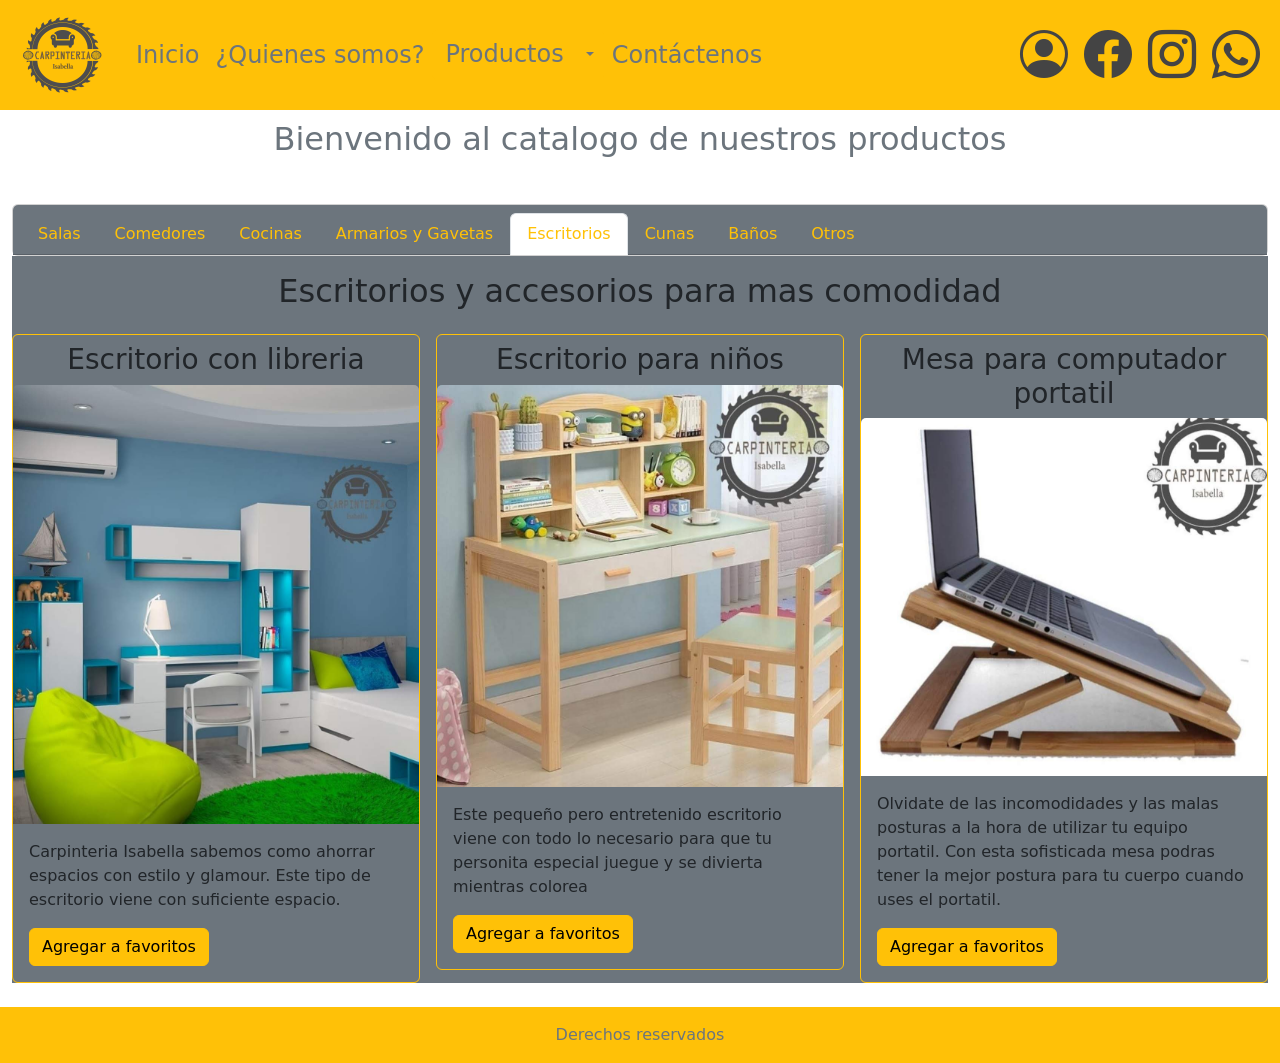
<file: Escritorios.html>
<!DOCTYPE html>
<html lang="en">

<head>
    <meta charset="UTF-8">
    <meta http-equiv="X-UA-Compatible" content="IE=edge">
    <meta name="viewport" content="width=device-width, initial-scale=1.0">
    <link rel="shortcut icon" href="src/images/favicon.png" type="image/png" />
    <link href="https://cdn.jsdelivr.net/npm/bootstrap@5.1.1/dist/css/bootstrap.min.css" rel="stylesheet"
        integrity="sha384-F3w7mX95PdgyTmZZMECAngseQB83DfGTowi0iMjiWaeVhAn4FJkqJByhZMI3AhiU" crossorigin="anonymous" />
    <link rel="stylesheet" href="https://cdn.jsdelivr.net/npm/bootstrap-icons@1.5.0/font/bootstrap-icons.css" />
    <link rel="stylesheet" href="normalize.css" />


    <title>Escritorios</title>
</head>

<body>
    <header>
        <!-- Barra de navegación -->
        <nav class="navbar navbar-expand-lg navbar-dark bg-warning p-0 fixed-top">
          <div class="container-fluid">
            <a class="navbar-brand" href="index.html">
              <img src="src/images/perfil_sin_fondo2.png" alt="" width="100" height="100">
            </a>
            <button class="navbar-toggler" type="button" data-bs-toggle="collapse" data-bs-target="#navbarNav"
              aria-controls="navbarNav" aria-expanded="false" aria-label="Toggle navigation">
              <span class="navbar-toggler-icon"></span>
            </button>
            <div class="collapse navbar-collapse fs-4 " id="navbarNav">
              <ul class="navbar-nav ">
                <li class="nav-item ">
                  <a class="nav-link active text-secondary" aria-current="page" href="index.html">Inicio</a>
                </li>
                <li class="nav-item">
                  <a class="nav-link text-secondary" href="sobreNosotros.html">¿Quienes somos?</a>
                </li>
                <li class="btn-group">
                  <a type="button" href="productos.html" class="btn btn-warning fs-4 text-secondary btn-outline-warning">Productos</a>
                  <button type="button"
                    class="btn btn-warning text-secondary dropdown-toggle dropdown-toggle-split btn-outline-warning"
                    data-bs-toggle="dropdown" aria-expanded="false">
                    <span class="visually-hidden">Toggle Dropdown</span>
                  </button>
                  <ul class="dropdown-menu" aria-labelledby="dropdownMenuLink">
                    <li><a class="dropdown-item" href="Salas.html">Salas</a></li>
                    <li><a class="dropdown-item" href="Comedores.html">Comedores</a></li>
                    <li><a class="dropdown-item" href="Cocinas.html">Cocinas</a></li>
                    <li><a class="dropdown-item" href="Baños.html">Baños</a></li>
                    <li><a class="dropdown-item" href="Armarios.html">Armarios y gavetas</a></li>
                    <li><a class="dropdown-item" href="Escritorios.html">Escritorios</a></li>
                    <li><a class="dropdown-item" href="Cunas.html">Cunas</a></li>
                    <li><a class="dropdown-item" href="Mas_muebles.html">otros</a></li>
                  </ul>
    
                </li>
                <li class="nav-item">
                  <a class="nav-link text-secondary" href="contactenos.html">Contáctenos</a>
                </li>
              </ul>
            </div>
            <div class="navbar-nav align-items-center justify-content-center flex-row">
              <li class="nav-item">
                <a class="nav-link text-secondary" href="login.html"><i class="bi bi-person-circle"
                    style="font-size: 3rem; color: #444;"></i></a>
              </li>
              <li class="nav-item">
                <a class="nav-link text-secondary" target="_blank"
                  href="https://www.facebook.com/MuebleriaYCarpinteriaIsabella/"><i class="bi bi-facebook"
                    style="font-size: 3rem; color: #444;"></i></a>
              </li>
              <li class="nav-item">
                <a class="nav-link text-secondary" target="_blank"
                  href="https://www.instagram.com/mueblesycarpinteriaisabella/?hl=es"><i class="bi bi-instagram"
                    style="font-size: 3rem; color: #444;"></i></a>
              </li>
              <li class="nav-item">
                <a class="nav-link text-secondary" target="_blank" href="https://wa.me/+573212529034"><i
                    class="bi bi-whatsapp" style="font-size: 3rem; color: #444;"></i></a>
              </li>
    
            </div>
    
          </div>
        </nav>
      </header>
    
    <div class="container-fluid w-100 mb-4" style="margin-top: 120px;">
        <h1 class="text-center text-secondary">Bienvenido al catalogo de nuestros productos</h1><br>
        <div class="card text-center">
            <div class="card-header bg-secondary">
                <ul class="nav nav-tabs card-header-tabs">
                    <li class="nav-item">
                        <a class="nav-link text-warning" aria-current="true" href="Salas.html">Salas</a>
                    </li>
                    <li class="nav-item">
                        <a class="nav-link text-warning " href="Comedores.html">Comedores</a>
                    </li>
                    <li class="nav-item">
                        <a class="nav-link text-warning" href="Cocinas.html">Cocinas</a>
                    </li>
                    <li class="nav-item">
                        <a class="nav-link text-warning" href="Armarios.html">Armarios y Gavetas</a>
                    </li>
                    <li class="nav-item">
                        <a class="nav-link text-warning active" href="Escritorios.html">Escritorios</a>
                    </li>
                    <li class="nav-item">
                        <a class="nav-link text-warning" href="Cunas.html">Cunas</a>
                    </li>
                    <li class="nav-item">
                        <a class="nav-link text-warning" href="Baños.html">Baños</a>
                    </li>
                    <li class="nav-item">
                        <a class="nav-link text-warning" href="Mas_muebles.html">Otros</a>
                    </li>
                </ul>
            </div>
        </div>
        <div class="card-body bg-secondary">
            <h2 class="text-center p-3">Escritorios y accesorios para mas comodidad</h2>
            <div class="row row-cols-1 row-cols-md-3 g-3">
                <div class="col">
                    <div class="card card border-warning bg-secondary">
                        <h3 class="card-title pt-2 text-center">Escritorio con libreria</h3>
                        <img src="src/images/productos/Escritorio 1.jpg" class="card-img-top" alt="Sala en L">
                        <div class="card-body">
                            <p class="card-text text-start">Carpinteria Isabella sabemos como ahorrar espacios con
                                estilo y glamour. Este tipo de escritorio viene con
                                suficiente espacio.
                            </p>
                            <a href="" class="btn btn-warning">Agregar a favoritos</a>
                        </div>
                    </div>
                </div>
                <div class="col">
                    <div class="card card border-warning bg-secondary">
                        <h3 class="card-title pt-2 text-center">Escritorio para niños</h3>
                        <img src="src/images/productos/Escritorio 2.jpg" class="card-img-top" alt="Sala en modular">
                        <div class="card-body">
                            <p class="card-text text-start">Este pequeño pero entretenido escritorio viene con todo lo
                                necesario para que tu personita especial juegue y se divierta
                                mientras colorea
                            </p>
                            <a href="" class="btn btn-warning">Agregar a favoritos</a>
                        </div>
                    </div>
                </div>
                <div class="col">
                    <div class="card card border-warning bg-secondary">
                        <h3 class="card-title pt-2 text-center">Mesa para computador portatil</h3>
                        <img src="src/images/productos/Escritorio 3.jpg" class="card-img-top" alt="Sala en modular">
                        <div class="card-body">
                            <p class="card-text text-start">Olvidate de las incomodidades y las malas posturas a la hora
                                de utilizar tu equipo portatil. Con esta sofisticada mesa podras tener la mejor
                                postura para tu cuerpo cuando uses el portatil.
                            </p>
                            <a href="" class="btn btn-warning">Agregar a favoritos</a>
                        </div>
                    </div>
                </div>
            </div>
        </div>
    </div>

    <footer class="footer mt-auto py-3 bg-warning">
        <div class="container text-center">
            <span class="text-secondary">Derechos reservados</span>
        </div>
    </footer>

    <script src="https://cdn.jsdelivr.net/npm/bootstrap@5.1.1/dist/js/bootstrap.bundle.min.js"
        integrity="sha384-/bQdsTh/da6pkI1MST/rWKFNjaCP5gBSY4sEBT38Q/9RBh9AH40zEOg7Hlq2THRZ"
        crossorigin="anonymous"></script>
</body>

</html>
</file>
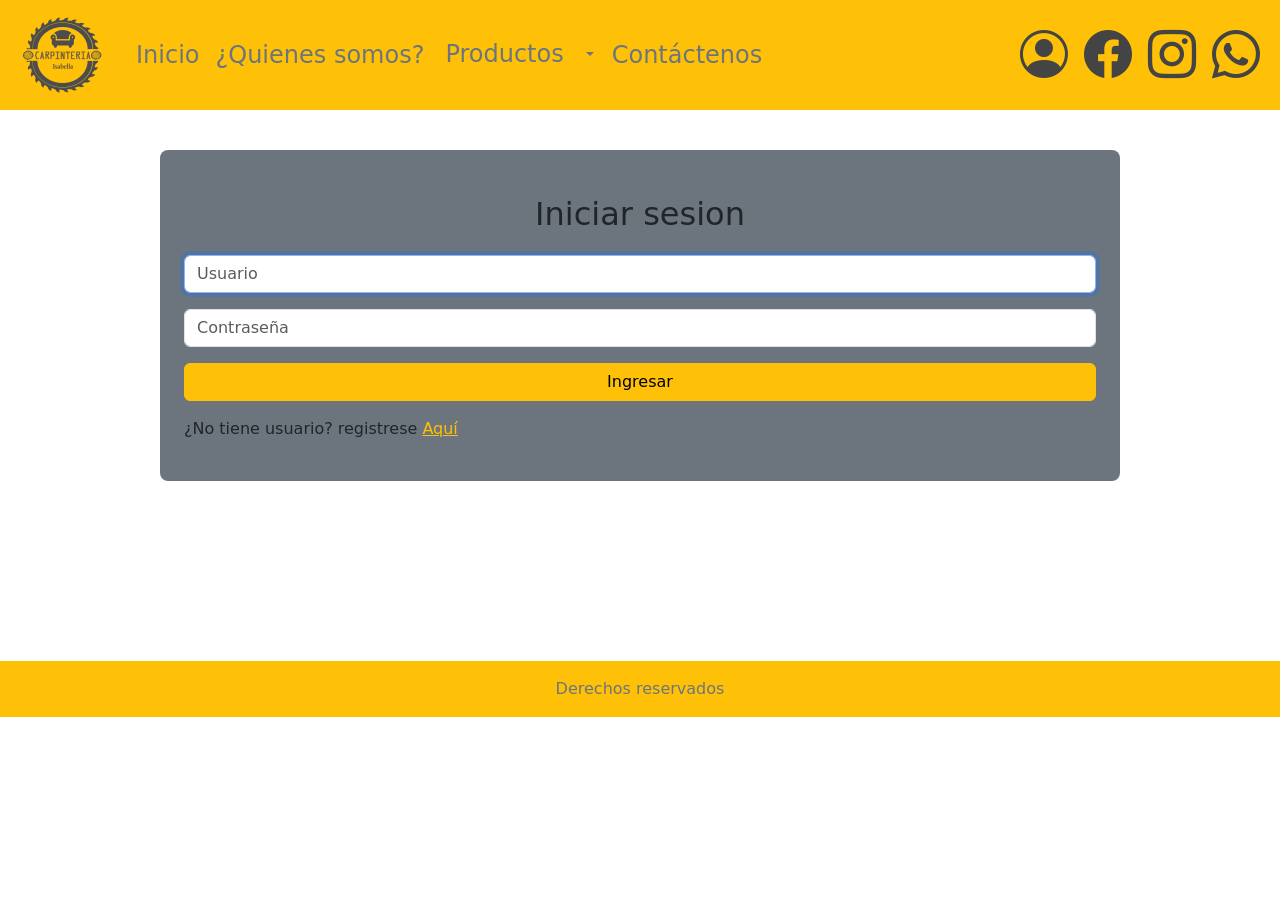
<file: login.html>
<!DOCTYPE html>
<html lang="en">

<head>
    <meta charset="UTF-8">
    <meta http-equiv="X-UA-Compatible" content="IE=edge">
    <meta name="viewport" content="width=device-width, initial-scale=1.0">
    <link rel="shortcut icon" href="src/images/favicon.png" type="image/png" />
    <link href="https://cdn.jsdelivr.net/npm/bootstrap@5.1.1/dist/css/bootstrap.min.css" rel="stylesheet"
        integrity="sha384-F3w7mX95PdgyTmZZMECAngseQB83DfGTowi0iMjiWaeVhAn4FJkqJByhZMI3AhiU" crossorigin="anonymous">
    <link rel="stylesheet" href="https://cdn.jsdelivr.net/npm/bootstrap-icons@1.5.0/font/bootstrap-icons.css">
    <link rel="stylesheet" href="normalize.css">
    <title>Iniciar Sesión</title>
</head>

<body>
    <header>
        <!-- Barra de navegación -->
        <nav class="navbar navbar-expand-lg navbar-dark bg-warning p-0 fixed-top">
          <div class="container-fluid">
            <a class="navbar-brand" href="index.html">
              <img src="src/images/perfil_sin_fondo2.png" alt="" width="100" height="100">
            </a>
            <button class="navbar-toggler" type="button" data-bs-toggle="collapse" data-bs-target="#navbarNav"
              aria-controls="navbarNav" aria-expanded="false" aria-label="Toggle navigation">
              <span class="navbar-toggler-icon"></span>
            </button>
            <div class="collapse navbar-collapse fs-4 " id="navbarNav">
              <ul class="navbar-nav ">
                <li class="nav-item ">
                  <a class="nav-link active text-secondary" aria-current="page" href="index.html">Inicio</a>
                </li>
                <li class="nav-item">
                  <a class="nav-link text-secondary" href="sobreNosotros.html">¿Quienes somos?</a>
                </li>
                <li class="btn-group">
                  <a type="button" href="productos.html" class="btn btn-warning fs-4 text-secondary btn-outline-warning">Productos</a>
                  <button type="button"
                    class="btn btn-warning text-secondary dropdown-toggle dropdown-toggle-split btn-outline-warning"
                    data-bs-toggle="dropdown" aria-expanded="false">
                    <span class="visually-hidden">Toggle Dropdown</span>
                  </button>
                  <ul class="dropdown-menu" aria-labelledby="dropdownMenuLink">
                    <li><a class="dropdown-item" href="Salas.html">Salas</a></li>
                    <li><a class="dropdown-item" href="Comedores.html">Comedores</a></li>
                    <li><a class="dropdown-item" href="Cocinas.html">Cocinas</a></li>
                    <li><a class="dropdown-item" href="Baños.html">Baños</a></li>
                    <li><a class="dropdown-item" href="Armarios.html">Armarios y gavetas</a></li>
                    <li><a class="dropdown-item" href="Escritorios.html">Escritorios</a></li>
                    <li><a class="dropdown-item" href="Cunas.html">Cunas</a></li>
                    <li><a class="dropdown-item" href="Mas_muebles.html">otros</a></li>
                  </ul>
    
                </li>
                <li class="nav-item">
                  <a class="nav-link text-secondary" href="contactenos.html">Contáctenos</a>
                </li>
              </ul>
            </div>
            <div class="navbar-nav align-items-center justify-content-center flex-row">
              <li class="nav-item">
                <a class="nav-link text-secondary" href="login.html"><i class="bi bi-person-circle"
                    style="font-size: 3rem; color: #444;"></i></a>
              </li>
              <li class="nav-item">
                <a class="nav-link text-secondary" target="_blank"
                  href="https://www.facebook.com/MuebleriaYCarpinteriaIsabella/"><i class="bi bi-facebook"
                    style="font-size: 3rem; color: #444;"></i></a>
              </li>
              <li class="nav-item">
                <a class="nav-link text-secondary" target="_blank"
                  href="https://www.instagram.com/mueblesycarpinteriaisabella/?hl=es"><i class="bi bi-instagram"
                    style="font-size: 3rem; color: #444;"></i></a>
              </li>
              <li class="nav-item">
                <a class="nav-link text-secondary" target="_blank" href="https://wa.me/+573212529034"><i
                    class="bi bi-whatsapp" style="font-size: 3rem; color: #444;"></i></a>
              </li>
    
            </div>
    
          </div>
        </nav>
      </header>
    
    <div class=" d-flex justify-content-center align-content-center" style="margin: 150px 0 180px 0;">
        <div class="w-75 bg-secondary p-4 rounded-3">
          <h1 class="text text-center">Iniciar sesion</h1>
          <input class="form-control mb-3" type="text" id="usuario" name="usuario" placeholder="Usuario" required  autofocus />

          <input class="form-control mb-3" type="password" name="clave" id="clave" placeholder="Contraseña" required />
          <button class="btn btn-warning w-100 mb-3" type="submit">Ingresar</button>
          <p class="text">¿No tiene usuario? registrese <a class="text-warning" href="registro.html">Aquí</a></p>

        </div>
      </div> 
    
      <footer class="footer mt-auto py-3 bg-warning">
        <div class="container text-center">
          <span class="text-secondary">Derechos reservados</span>
        </div>
      </footer>
    
    <script src="https://cdn.jsdelivr.net/npm/bootstrap@5.1.1/dist/js/bootstrap.bundle.min.js"
    integrity="sha384-/bQdsTh/da6pkI1MST/rWKFNjaCP5gBSY4sEBT38Q/9RBh9AH40zEOg7Hlq2THRZ"
    crossorigin="anonymous"></script>
  </body>

</html>
</file>
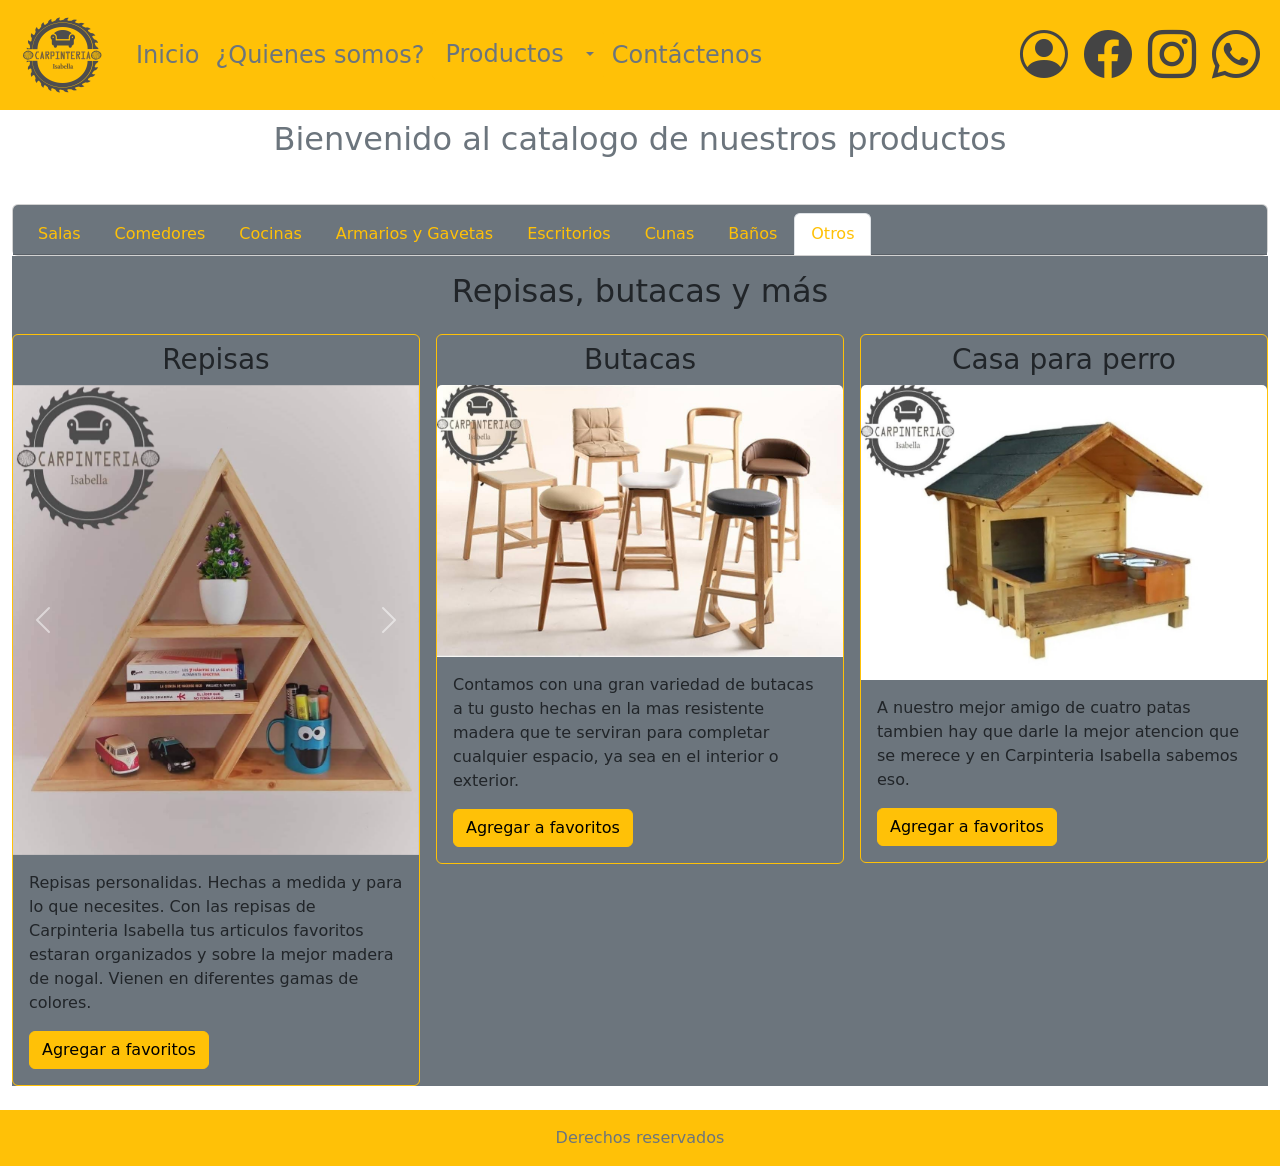
<file: Mas_muebles.html>
<!DOCTYPE html>
<html lang="en">

<head>
    <meta charset="UTF-8">
    <meta http-equiv="X-UA-Compatible" content="IE=edge">
    <meta name="viewport" content="width=device-width, initial-scale=1.0">
    <link rel="shortcut icon" href="src/images/favicon.png" type="image/png" />
    <link href="https://cdn.jsdelivr.net/npm/bootstrap@5.1.1/dist/css/bootstrap.min.css" rel="stylesheet"
        integrity="sha384-F3w7mX95PdgyTmZZMECAngseQB83DfGTowi0iMjiWaeVhAn4FJkqJByhZMI3AhiU" crossorigin="anonymous" />
    <link rel="stylesheet" href="https://cdn.jsdelivr.net/npm/bootstrap-icons@1.5.0/font/bootstrap-icons.css" />
    <link rel="stylesheet" href="normalize.css" />

    <title>Mas muebles</title>
</head>

<body>
    <header>
        <!-- Barra de navegación -->
        <nav class="navbar navbar-expand-lg navbar-dark bg-warning p-0 fixed-top">
          <div class="container-fluid">
            <a class="navbar-brand" href="index.html">
              <img src="src/images/perfil_sin_fondo2.png" alt="" width="100" height="100">
            </a>
            <button class="navbar-toggler" type="button" data-bs-toggle="collapse" data-bs-target="#navbarNav"
              aria-controls="navbarNav" aria-expanded="false" aria-label="Toggle navigation">
              <span class="navbar-toggler-icon"></span>
            </button>
            <div class="collapse navbar-collapse fs-4 " id="navbarNav">
              <ul class="navbar-nav ">
                <li class="nav-item ">
                  <a class="nav-link active text-secondary" aria-current="page" href="index.html">Inicio</a>
                </li>
                <li class="nav-item">
                  <a class="nav-link text-secondary" href="sobreNosotros.html">¿Quienes somos?</a>
                </li>
                <li class="btn-group">
                  <a type="button" href="productos.html" class="btn btn-warning fs-4 text-secondary btn-outline-warning">Productos</a>
                  <button type="button"
                    class="btn btn-warning text-secondary dropdown-toggle dropdown-toggle-split btn-outline-warning"
                    data-bs-toggle="dropdown" aria-expanded="false">
                    <span class="visually-hidden">Toggle Dropdown</span>
                  </button>
                  <ul class="dropdown-menu" aria-labelledby="dropdownMenuLink">
                    <li><a class="dropdown-item" href="Salas.html">Salas</a></li>
                    <li><a class="dropdown-item" href="Comedores.html">Comedores</a></li>
                    <li><a class="dropdown-item" href="Cocinas.html">Cocinas</a></li>
                    <li><a class="dropdown-item" href="Baños.html">Baños</a></li>
                    <li><a class="dropdown-item" href="Armarios.html">Armarios y gavetas</a></li>
                    <li><a class="dropdown-item" href="Escritorios.html">Escritorios</a></li>
                    <li><a class="dropdown-item" href="Cunas.html">Cunas</a></li>
                    <li><a class="dropdown-item" href="Mas_muebles.html">otros</a></li>
                  </ul>
    
                </li>
                <li class="nav-item">
                  <a class="nav-link text-secondary" href="contactenos.html">Contáctenos</a>
                </li>
              </ul>
            </div>
            <div class="navbar-nav align-items-center justify-content-center flex-row">
              <li class="nav-item">
                <a class="nav-link text-secondary" href="login.html"><i class="bi bi-person-circle"
                    style="font-size: 3rem; color: #444;"></i></a>
              </li>
              <li class="nav-item">
                <a class="nav-link text-secondary" target="_blank"
                  href="https://www.facebook.com/MuebleriaYCarpinteriaIsabella/"><i class="bi bi-facebook"
                    style="font-size: 3rem; color: #444;"></i></a>
              </li>
              <li class="nav-item">
                <a class="nav-link text-secondary" target="_blank"
                  href="https://www.instagram.com/mueblesycarpinteriaisabella/?hl=es"><i class="bi bi-instagram"
                    style="font-size: 3rem; color: #444;"></i></a>
              </li>
              <li class="nav-item">
                <a class="nav-link text-secondary" target="_blank" href="https://wa.me/+573212529034"><i
                    class="bi bi-whatsapp" style="font-size: 3rem; color: #444;"></i></a>
              </li>
    
            </div>
    
          </div>
        </nav>
      </header>
    
    <div class="container-fluid w-100 mb-4" style="margin-top: 120px;">
        <h1 class="text-center text-secondary">Bienvenido al catalogo de nuestros productos</h1><br>
        <div class="card text-center">
            <div class="card-header bg-secondary">
                <ul class="nav nav-tabs card-header-tabs">
                    <li class="nav-item">
                        <a class="nav-link text-warning" aria-current="true" href="Salas.html">Salas</a>
                    </li>
                    <li class="nav-item">
                        <a class="nav-link text-warning " href="Comedores.html">Comedores</a>
                    </li>
                    <li class="nav-item">
                        <a class="nav-link text-warning" href="Cocinas.html">Cocinas</a>
                    </li>
                    <li class="nav-item">
                        <a class="nav-link text-warning" href="Armarios.html">Armarios y Gavetas</a>
                    </li>
                    <li class="nav-item">
                        <a class="nav-link text-warning" href="Escritorios.html">Escritorios</a>
                    </li>
                    <li class="nav-item">
                        <a class="nav-link text-warning" href="Cunas.html">Cunas</a>
                    </li>
                    <li class="nav-item">
                        <a class="nav-link text-warning" href="Baños.html">Baños</a>
                    </li>
                    <li class="nav-item">
                        <a class="nav-link text-warning active" href="Mas_muebles.html">Otros</a>
                    </li>
                </ul>
            </div>
        </div>
        <div class="card-body bg-secondary">
            <h2 class="text-center p-3">Repisas, butacas y más</h2>
            <div class="row row-cols-1 row-cols-md-3 g-3">
                <div class="col">
                    <div class="card card border-warning bg-secondary">
                        <h3 class="card-title pt-2 text-center">Repisas</h3>
                        <div id="carouselExampleControls" class="carousel slide" data-bs-ride="carousel">
                            <div class="carousel-inner">
                                <div class="carousel-item active">
                                    <img src="src/images/productos/Repisa 1.jpg" class="d-block w-100" alt="...">
                                </div>
                                <div class="carousel-item">
                                    <img src="src/images/productos/Repisa 2.jpg" class="d-block w-100" alt="...">
                                </div>
                                <div class="carousel-item">
                                    <img src="src/images/productos/Repisa 3.jpg" class="d-block w-100" alt="...">
                                </div>

                            </div>
                            <button class="carousel-control-prev" type="button"
                                data-bs-target="#carouselExampleControls" data-bs-slide="prev">
                                <span class="carousel-control-prev-icon" aria-hidden="true"></span>
                                <span class="visually-hidden">Anterior</span>
                            </button>
                            <button class="carousel-control-next" type="button"
                                data-bs-target="#carouselExampleControls" data-bs-slide="next">
                                <span class="carousel-control-next-icon" aria-hidden="true"></span>
                                <span class="visually-hidden">Siguiente</span>
                            </button>
                        </div>

                        <div class="card-body">
                            <p class="card-text text-start">Repisas personalidas. Hechas a medida y para lo que
                                necesites. Con las repisas de Carpinteria Isabella
                                tus articulos favoritos estaran organizados y sobre la mejor madera de nogal. Vienen en
                                diferentes gamas de colores.
                            </p>
                            <a href="" class="btn btn-warning">Agregar a favoritos</a>
                        </div>
                    </div>
                </div>
                <div class="col">
                    <div class="card card border-warning bg-secondary">
                        <h3 class="card-title pt-2 text-center">Butacas</h3>
                        <img src="src/images/productos/Butacas.jpg" class="card-img-top" alt="Sala en modular">
                        <div class="card-body">
                            <p class="card-text text-start">Contamos con una gran variedad de butacas a tu gusto hechas
                                en la mas resistente madera que te serviran para completar cualquier espacio, ya sea en
                                el interior o exterior.
                            </p>
                            <a href="" class="btn btn-warning">Agregar a favoritos</a>
                        </div>
                    </div>
                </div>
                <div class="col">
                    <div class="card card border-warning bg-secondary">
                        <h3 class="card-title pt-2 text-center">Casa para perro</h3>
                        <img src="src/images/productos/Perro 1.jpg" class="card-img-top" alt="Sala en modular">
                        <div class="card-body">
                            <p class="card-text text-start">A nuestro mejor amigo de cuatro patas tambien hay que darle
                                la mejor atencion que se merece y en Carpinteria Isabella
                                sabemos eso.
                            </p>
                            <a href="" class="btn btn-warning">Agregar a favoritos</a>
                        </div>
                    </div>
                </div>
            </div>
        </div>
    </div>

    <footer class="footer mt-auto py-3 bg-warning">
        <div class="container text-center">
            <span class="text-secondary">Derechos reservados</span>
        </div>
    </footer>

    <script src="https://cdn.jsdelivr.net/npm/bootstrap@5.1.1/dist/js/bootstrap.bundle.min.js"
        integrity="sha384-/bQdsTh/da6pkI1MST/rWKFNjaCP5gBSY4sEBT38Q/9RBh9AH40zEOg7Hlq2THRZ"
        crossorigin="anonymous"></script>
</body>

</html>
</file>
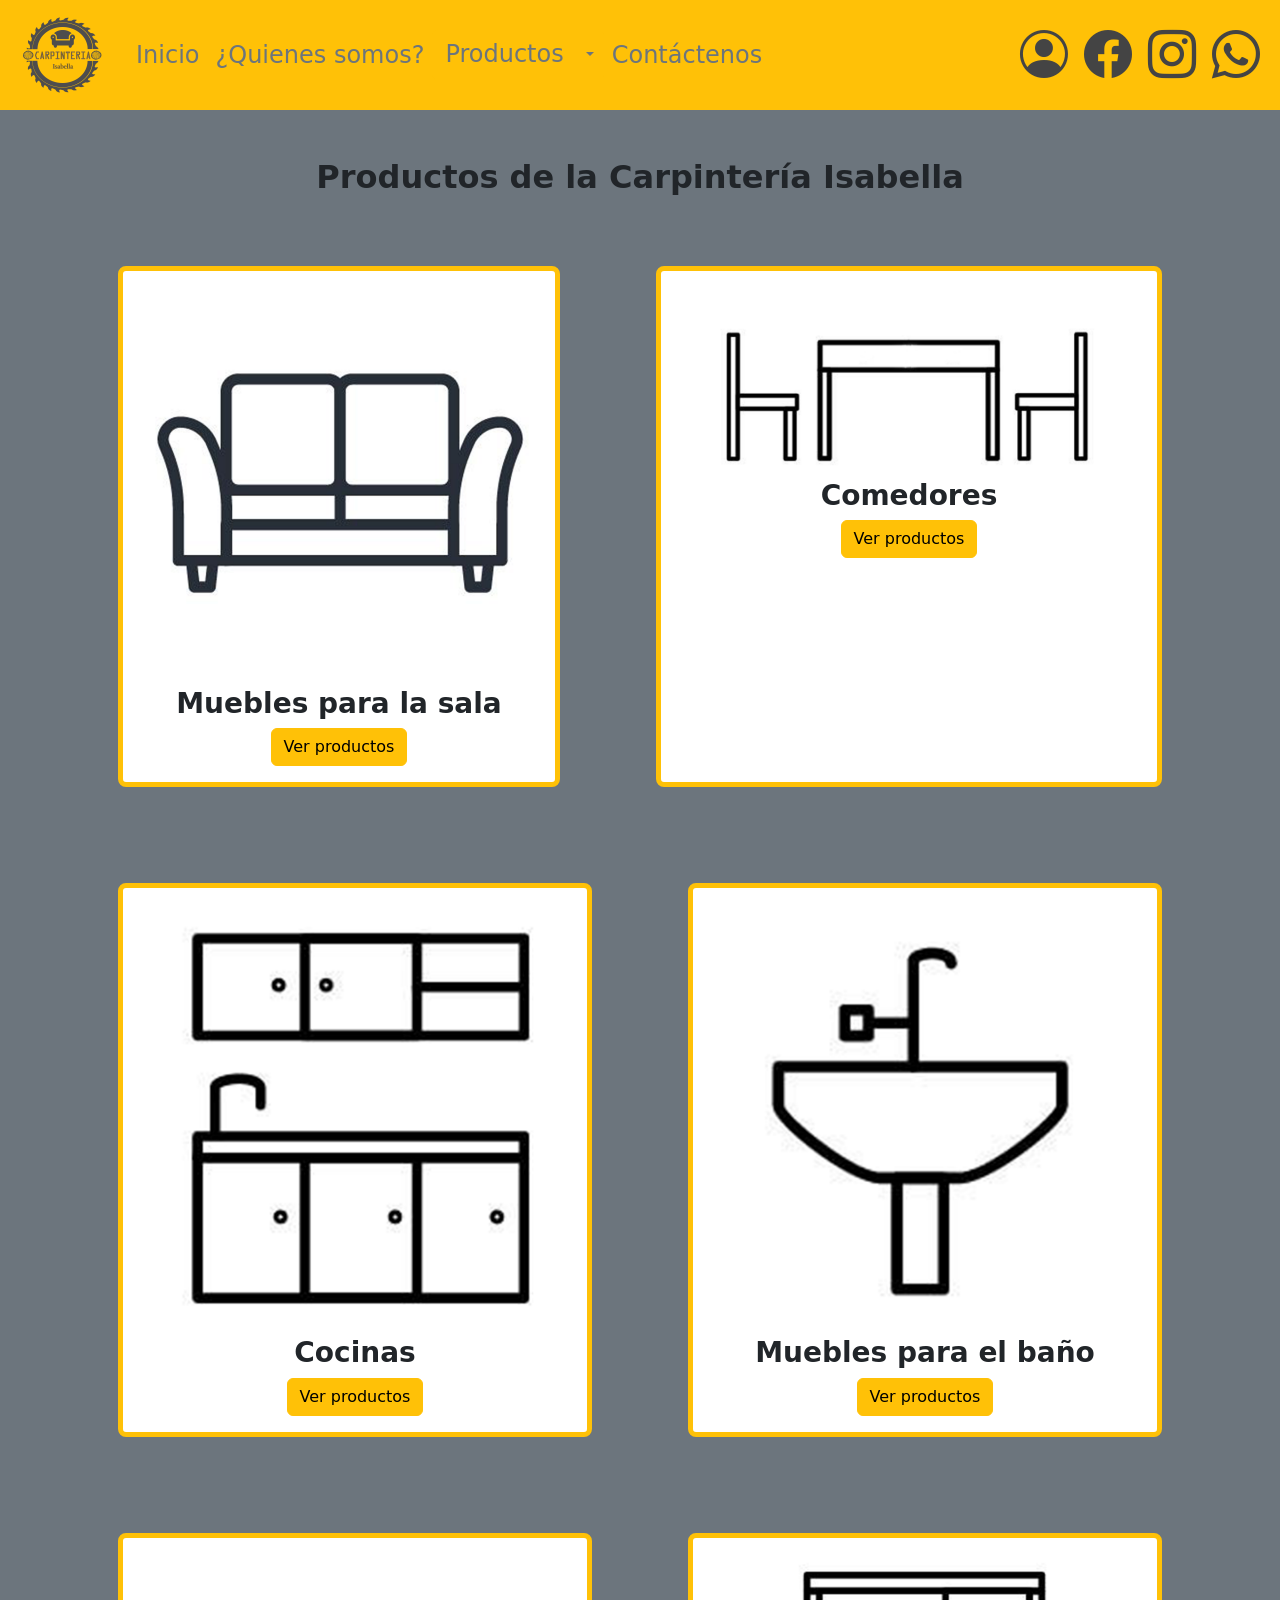
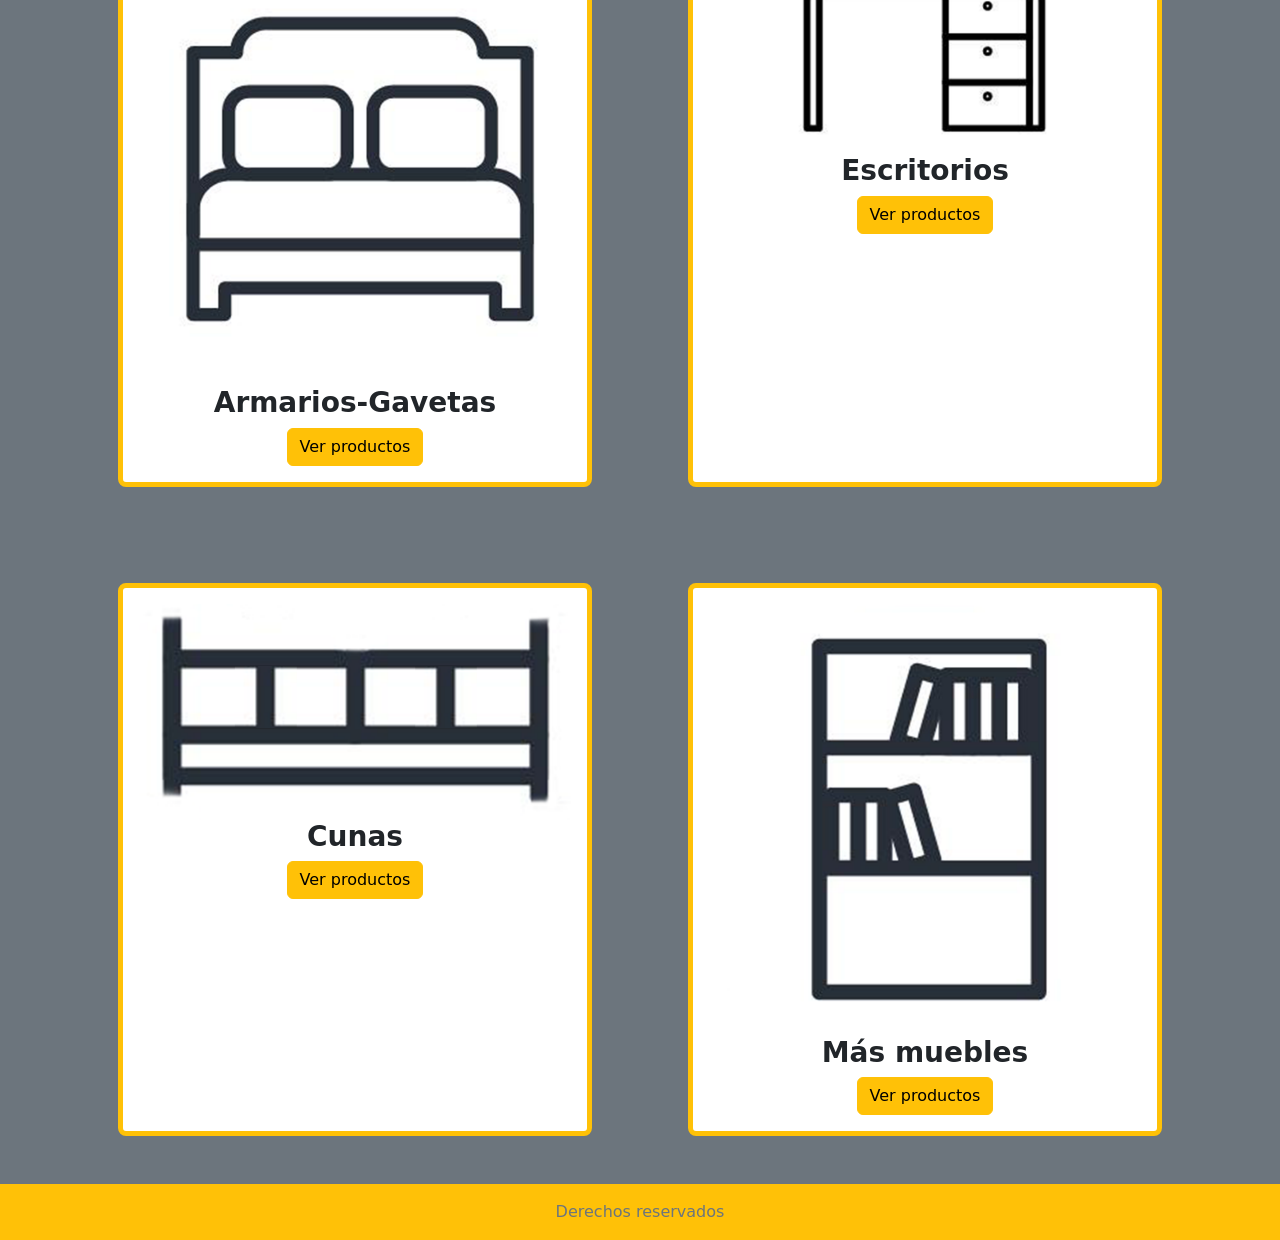
<file: productos.html>
<!DOCTYPE html>
<html lang="en">

<head>
  <meta charset="UTF-8">
  <meta http-equiv="X-UA-Compatible" content="IE=edge">
  <meta name="viewport" content="width=device-width, initial-scale=1.0">
  <link rel="shortcut icon" href="src/images/favicon.png" type="image/png" />
  <link href="https://cdn.jsdelivr.net/npm/bootstrap@5.1.1/dist/css/bootstrap.min.css" rel="stylesheet"
    integrity="sha384-F3w7mX95PdgyTmZZMECAngseQB83DfGTowi0iMjiWaeVhAn4FJkqJByhZMI3AhiU" crossorigin="anonymous">
  <link rel="stylesheet" href="https://cdn.jsdelivr.net/npm/bootstrap-icons@1.5.0/font/bootstrap-icons.css">
  <link rel="stylesheet" href="normalize.css">

  <title>Productos</title>
</head>

<body>
  <header>
    <!-- Barra de navegación -->
    <nav class="navbar navbar-expand-lg navbar-dark bg-warning p-0 fixed-top">
      <div class="container-fluid">
        <a class="navbar-brand" href="index.html">
          <img src="src/images/perfil_sin_fondo2.png" alt="" width="100" height="100">
        </a>
        <button class="navbar-toggler" type="button" data-bs-toggle="collapse" data-bs-target="#navbarNav"
          aria-controls="navbarNav" aria-expanded="false" aria-label="Toggle navigation">
          <span class="navbar-toggler-icon"></span>
        </button>
        <div class="collapse navbar-collapse fs-4 " id="navbarNav">
          <ul class="navbar-nav ">
            <li class="nav-item ">
              <a class="nav-link active text-secondary" aria-current="page" href="index.html">Inicio</a>
            </li>
            <li class="nav-item">
              <a class="nav-link text-secondary" href="sobreNosotros.html">¿Quienes somos?</a>
            </li>
            <li class="btn-group">
              <a type="button" href="productos.html"
                class="btn btn-warning fs-4 text-secondary btn-outline-warning">Productos</a>
              <button type="button"
                class="btn btn-warning text-secondary dropdown-toggle dropdown-toggle-split btn-outline-warning"
                data-bs-toggle="dropdown" aria-expanded="false">
                <span class="visually-hidden">Toggle Dropdown</span>
              </button>
              <ul class="dropdown-menu" aria-labelledby="dropdownMenuLink">
                <li><a class="dropdown-item" href="Salas.html">Salas</a></li>
                <li><a class="dropdown-item" href="Comedores.html">Comedores</a></li>
                <li><a class="dropdown-item" href="Cocinas.html">Cocinas</a></li>
                <li><a class="dropdown-item" href="Baños.html">Baños</a></li>
                <li><a class="dropdown-item" href="Armarios.html">Armarios y gavetas</a></li>
                <li><a class="dropdown-item" href="Escritorios.html">Escritorios</a></li>
                <li><a class="dropdown-item" href="Cunas.html">Cunas</a></li>
                <li><a class="dropdown-item" href="Mas_muebles.html">otros</a></li>
              </ul>

            </li>
            <li class="nav-item">
              <a class="nav-link text-secondary" href="contactenos.html">Contáctenos</a>
            </li>
          </ul>
        </div>
        <div class="navbar-nav align-items-center justify-content-center flex-row">
          <li class="nav-item">
            <a class="nav-link text-secondary" href="login.html"><i class="bi bi-person-circle"
                style="font-size: 3rem; color: #444;"></i></a>
          </li>
          <li class="nav-item">
            <a class="nav-link text-secondary" target="_blank"
              href="https://www.facebook.com/MuebleriaYCarpinteriaIsabella/"><i class="bi bi-facebook"
                style="font-size: 3rem; color: #444;"></i></a>
          </li>
          <li class="nav-item">
            <a class="nav-link text-secondary" target="_blank"
              href="https://www.instagram.com/mueblesycarpinteriaisabella/?hl=es"><i class="bi bi-instagram"
                style="font-size: 3rem; color: #444;"></i></a>
          </li>
          <li class="nav-item">
            <a class="nav-link text-secondary" target="_blank" href="https://wa.me/+573212529034"><i
                class="bi bi-whatsapp" style="font-size: 3rem; color: #444;"></i></a>
          </li>

        </div>

      </div>
    </nav>
  </header>

  <div class="container-fluid w-100 bg-secondary pt-4" style="margin-top: 110px;">
    <h1 class="text-center text-dark mt-4"><strong>Productos de la Carpintería Isabella</strong></h1>
    <div class="container">

      <div class="row">
        <div class="col text-center p-3 m-5 border border-5 rounded-3 border-warning bg-white ">
          <img src="src/images/card_productos/Sofa.png" class="w-100" alt="Muebles para la sala"
            title="Muebles para la sala" />
          <h3><strong>Muebles para la sala</strong></h3>
          <a href="Salas.html"><button class="btn btn-warning">Ver productos</button></a>
        </div>

        <div class="col text-center bg-white p-5 m-5 border border-5 rounded-3 border-warning">
          <img src="src/images/card_productos/Comedor.png" class="w-100" alt="Comedores" title="Comedores" />
          <h3><strong>Comedores</strong></h3>
          <a href="Comedores.html"><button class="btn btn-warning">Ver productos</button></a>
        </div>
      </div>

      <div class="row">
        <div class="col text-center bg-white p-3 m-5 border border-5 rounded-3 border-warning">
          <img src="src/images/card_productos/Cocina.png" class="w-100" alt="Cocinas" title="Cocinas" />
          <h3><strong>Cocinas</strong></h3>
          <a href="Cocinas.html"><button class="btn btn-warning">Ver productos</button></a>
        </div>

        <div class="col text-center bg-white p-3 m-5 border border-5 rounded-3 border-warning">
          <img src="src/images/card_productos/Baño.png" class="w-100" alt="Muebles para el baño" title="Muebles para el baño" />
          <h3><strong>Muebles para el baño</strong></h3>
          <a href="Baños.html"><button class="btn btn-warning">Ver productos</button></a>
        </div>
      </div>

      <div class="row">
        <div class="col text-center bg-white p-3 m-5 border border-5 rounded-3 border-warning">
          <img src="src/images/card_productos/Cama.png" class="w-100" alt="Armarios y Gavetas" title="Armarios y Gavetas" />
          <h3><strong>Armarios-Gavetas</strong></h3>
          <a href="Armarios.html"><button class="btn btn-warning">Ver productos</button></a>
        </div>
        <div class="col text-center bg-white p-3 m-5 border border-5 rounded-3 border-warning">
          <img src="src/images/card_productos/Escritorio.png" width="266.7px" alt="Escritorios" title="Escritorios" />
          <h3><strong>Escritorios</h3></strong>
          <a href="Escritorios.html"><button class="btn btn-warning">Ver productos</button></a>
        </div>
      </div>

      <div class="row">
        <div class="col text-center bg-white p-3 m-5 border border-5 rounded-3 border-warning">
          <img src="src/images/card_productos/Cuna.png" class="w-100" alt="Cunas" title="Cunas" />
          <h3><strong>Cunas</strong></h3>
          <a href="Cunas.html"><button class="btn btn-warning">Ver productos</button></a>
        </div>
        <div class="col text-center bg-white p-3 m-5 border border-5 rounded-3 border-warning">
          <img src="src/images/card_productos/Repisa.png" class="w-100" alt="Más muebles" title="Más muebles" />
          <h3><strong>Más muebles</strong></h3>
          <a href="Mas_muebles.html"><button class="btn btn-warning">Ver productos</button></a>
        </div>
      </div>
    </div>
  </div>


  <footer class="footer mt-auto py-3 bg-warning">
    <div class="container text-center">
      <span class="text-secondary">Derechos reservados</span>
    </div>
  </footer>



  <script src="https://cdn.jsdelivr.net/npm/bootstrap@5.1.1/dist/js/bootstrap.bundle.min.js"
    integrity="sha384-/bQdsTh/da6pkI1MST/rWKFNjaCP5gBSY4sEBT38Q/9RBh9AH40zEOg7Hlq2THRZ"
    crossorigin="anonymous"></script>

</body>

</html>
</file>
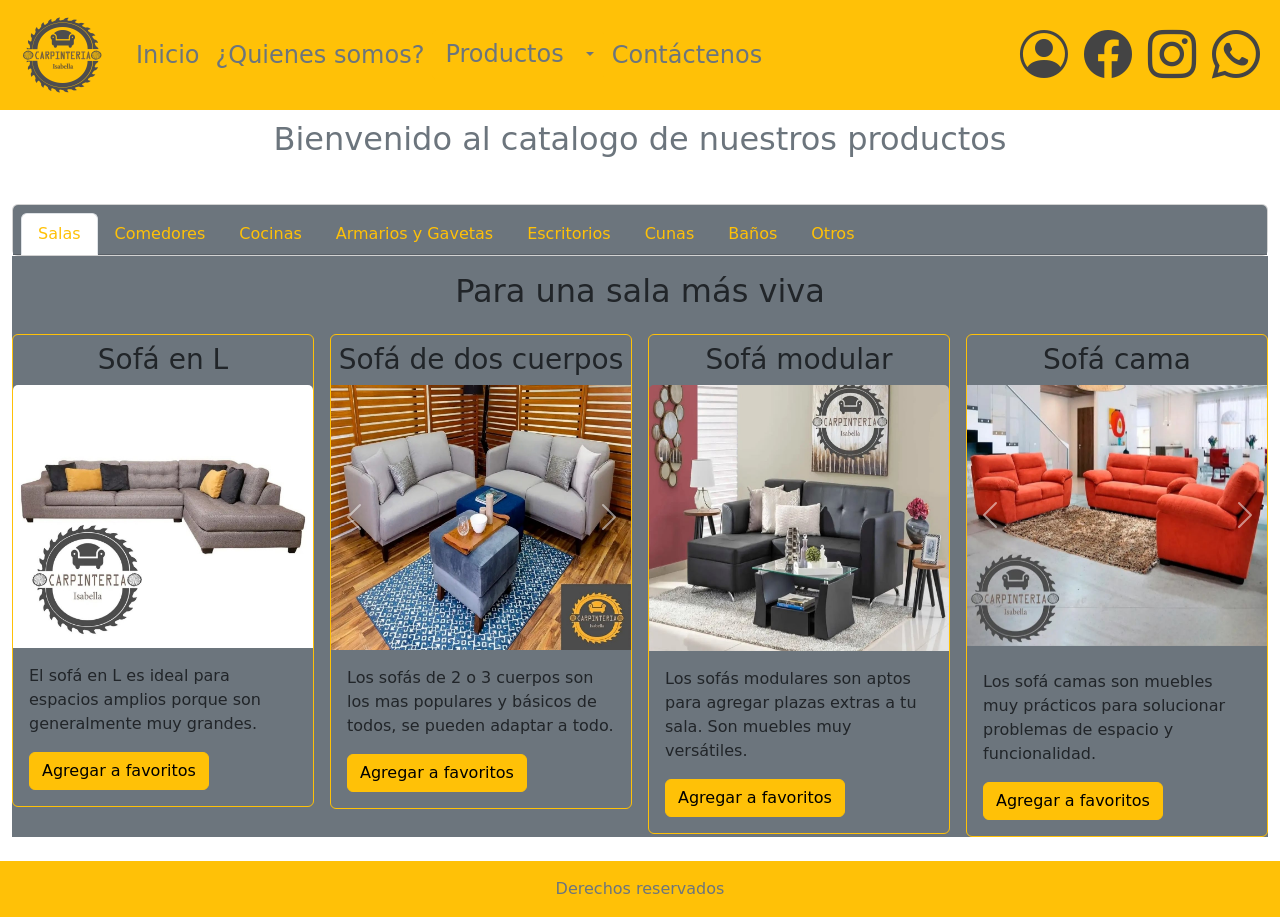
<file: Salas.html>
<!DOCTYPE html>
<html lang="en">

<head>
   <meta charset="UTF-8">
   <meta http-equiv="X-UA-Compatible" content="IE=edge">
   <meta name="viewport" content="width=device-width, initial-scale=1.0">
   <link rel="shortcut icon" href="src/images/favicon.png" type="image/png" />
   <link href="https://cdn.jsdelivr.net/npm/bootstrap@5.1.1/dist/css/bootstrap.min.css" rel="stylesheet"
      integrity="sha384-F3w7mX95PdgyTmZZMECAngseQB83DfGTowi0iMjiWaeVhAn4FJkqJByhZMI3AhiU" crossorigin="anonymous">
   <link rel="stylesheet" href="https://cdn.jsdelivr.net/npm/bootstrap-icons@1.5.0/font/bootstrap-icons.css">
   <link rel="stylesheet" href="normalize.css">

   <title>Salas</title>
</head>

<body>
   <header>
      <!-- Barra de navegación -->
      <nav class="navbar navbar-expand-lg navbar-dark bg-warning p-0 fixed-top">
        <div class="container-fluid">
          <a class="navbar-brand" href="index.html">
            <img src="src/images/perfil_sin_fondo2.png" alt="" width="100" height="100">
          </a>
          <button class="navbar-toggler" type="button" data-bs-toggle="collapse" data-bs-target="#navbarNav"
            aria-controls="navbarNav" aria-expanded="false" aria-label="Toggle navigation">
            <span class="navbar-toggler-icon"></span>
          </button>
          <div class="collapse navbar-collapse fs-4 " id="navbarNav">
            <ul class="navbar-nav ">
              <li class="nav-item ">
                <a class="nav-link active text-secondary" aria-current="page" href="index.html">Inicio</a>
              </li>
              <li class="nav-item">
                <a class="nav-link text-secondary" href="sobreNosotros.html">¿Quienes somos?</a>
              </li>
              <li class="btn-group">
                <a type="button" href="productos.html" class="btn btn-warning fs-4 text-secondary btn-outline-warning">Productos</a>
                <button type="button"
                  class="btn btn-warning text-secondary dropdown-toggle dropdown-toggle-split btn-outline-warning"
                  data-bs-toggle="dropdown" aria-expanded="false">
                  <span class="visually-hidden">Toggle Dropdown</span>
                </button>
                <ul class="dropdown-menu" aria-labelledby="dropdownMenuLink">
                  <li><a class="dropdown-item" href="Salas.html">Salas</a></li>
                  <li><a class="dropdown-item" href="Comedores.html">Comedores</a></li>
                  <li><a class="dropdown-item" href="Cocinas.html">Cocinas</a></li>
                  <li><a class="dropdown-item" href="Baños.html">Baños</a></li>
                  <li><a class="dropdown-item" href="Armarios.html">Armarios y gavetas</a></li>
                  <li><a class="dropdown-item" href="Escritorios.html">Escritorios</a></li>
                  <li><a class="dropdown-item" href="Cunas.html">Cunas</a></li>
                  <li><a class="dropdown-item" href="Mas_muebles.html">otros</a></li>
                </ul>
  
              </li>
              <li class="nav-item">
                <a class="nav-link text-secondary" href="contactenos.html">Contáctenos</a>
              </li>
            </ul>
          </div>
          <div class="navbar-nav align-items-center justify-content-center flex-row">
            <li class="nav-item">
              <a class="nav-link text-secondary" href="login.html"><i class="bi bi-person-circle"
                  style="font-size: 3rem; color: #444;"></i></a>
            </li>
            <li class="nav-item">
              <a class="nav-link text-secondary" target="_blank"
                href="https://www.facebook.com/MuebleriaYCarpinteriaIsabella/"><i class="bi bi-facebook"
                  style="font-size: 3rem; color: #444;"></i></a>
            </li>
            <li class="nav-item">
              <a class="nav-link text-secondary" target="_blank"
                href="https://www.instagram.com/mueblesycarpinteriaisabella/?hl=es"><i class="bi bi-instagram"
                  style="font-size: 3rem; color: #444;"></i></a>
            </li>
            <li class="nav-item">
              <a class="nav-link text-secondary" target="_blank" href="https://wa.me/+573212529034"><i
                  class="bi bi-whatsapp" style="font-size: 3rem; color: #444;"></i></a>
            </li>
  
          </div>
  
        </div>
      </nav>
    </header>
  

   <div class="container-fluid w-100 mb-4" style="margin-top: 120px;">
      <h1 class="text-center text-secondary">Bienvenido al catalogo de nuestros productos</h1><br>
      <div class="card text-center">
         <div class="card-header bg-secondary">
            <ul class="nav nav-tabs card-header-tabs">
               <li class="nav-item">
                  <a class="nav-link text-warning active" aria-current="true" href="Salas.html">Salas</a>
               </li>
               <li class="nav-item">
                  <a class="nav-link text-warning" href="Comedores.html">Comedores</a>
               </li>
               <li class="nav-item">
                  <a class="nav-link text-warning" href="Cocinas.html">Cocinas</a>
               </li>
               <li class="nav-item">
                  <a class="nav-link text-warning" href="Armarios.html">Armarios y Gavetas</a>
               </li>
               <li class="nav-item">
                  <a class="nav-link text-warning" href="Escritorios.html">Escritorios</a>
               </li>
               <li class="nav-item">
                  <a class="nav-link text-warning" href="Cunas.html">Cunas</a>
               </li>
               <li class="nav-item">
                  <a class="nav-link text-warning" href="Baños.html">Baños</a>
               </li>
               <li class="nav-item">
                  <a class="nav-link text-warning" href="Mas_muebles.html">Otros</a>
               </li>
            </ul>
         </div>
      </div>
      <div class="card-body bg-secondary">
         <h2 class="text-center p-3">Para una sala más viva</h2>
         <div class="row row-cols-1 row-cols-md-4 g-3">
            <div class="col">
               <div class="card card border-warning bg-secondary">
                  <h3 class="card-title pt-2 text-center">Sofá en L</h3>
                  <img src="src/images/productos/Sala 1.jpg" class="card-img-top" alt="Sala en L">
                  <div class="card-body">
                     <p class="card-text text-start">El sofá en L es ideal para espacios amplios porque son
                        generalmente muy grandes.
                     </p>
                     <a href="" class="btn btn-warning">Agregar a favoritos</a>
                  </div>
               </div>
            </div>
            <div class="col">
               <div class="card card border-warning bg-secondary">
                  <h3 class="card-title pt-2 text-center">Sofá de dos cuerpos</h3>
                  <div id="carouselExampleControls" class="carousel slide" data-bs-ride="carousel">
                     <div class="carousel-inner">
                        <div class="carousel-item active">
                           <img src="src/images/productos/Sala 6.jpg" class="d-block w-100" alt="...">
                        </div>
                        <div class="carousel-item">
                           <img src="src/images/productos/Sala 7.jpg" class="d-block w-100" alt="...">
                        </div>
                     </div>
                     <button class="carousel-control-prev" type="button" data-bs-target="#carouselExampleControls"
                        data-bs-slide="prev">
                        <span class="carousel-control-prev-icon" aria-hidden="true"></span>
                        <span class="visually-hidden">Anterior</span>
                     </button>
                     <button class="carousel-control-next" type="button" data-bs-target="#carouselExampleControls"
                        data-bs-slide="next">
                        <span class="carousel-control-next-icon" aria-hidden="true"></span>
                        <span class="visually-hidden">Siguiente</span>
                     </button>
                  </div>
                  <div class="card-body">
                     <p class="card-text text-start">Los sofás de 2 o 3 cuerpos son los mas populares y básicos
                        de todos, se pueden adaptar a todo.
                     </p>
                     <a href="" class="btn btn-warning">Agregar a favoritos</a>
                  </div>
               </div>
            </div>
            <div class="col">
               <div class="card card border-warning bg-secondary">
                  <h3 class="card-title pt-2 text-center">Sofá modular</h3>
                  <img src="src/images/productos/Sala 3.jpg" class="card-img-top" alt="Sala en modular">
                  <div class="card-body">
                     <p class="card-text text-start">Los sofás modulares son aptos para agregar plazas extras a tu
                        sala. Son muebles muy versátiles.
                     </p>
                     <a href="" class="btn btn-warning">Agregar a favoritos</a>
                  </div>
               </div>
            </div>
            <div class="col">
               <div class="card card border-warning bg-secondary">
                  <h3 class="card-title pt-2 text-center">Sofá cama</h3>
                  <div id="carouselExampleControls" class="carousel slide" data-bs-ride="carousel">
                     <div class="carousel-inner">
                        <div class="carousel-item active">
                           <img src="src/images/productos/Sala 2.jpg" class="d-block w-100" alt="...">
                        </div>
                        <div class="carousel-item">
                           <img src="src/images/productos/Sala 5.jpg" class="d-block w-100" alt="...">
                        </div>
                     </div>
                     <button class="carousel-control-prev" type="button" data-bs-target="#carouselExampleControls"
                        data-bs-slide="prev">
                        <span class="carousel-control-prev-icon" aria-hidden="true"></span>
                        <span class="visually-hidden">Anterior</span>
                     </button>
                     <button class="carousel-control-next" type="button" data-bs-target="#carouselExampleControls"
                        data-bs-slide="next">
                        <span class="carousel-control-next-icon" aria-hidden="true"></span>
                        <span class="visually-hidden">Siguiente</span>
                     </button>
                  </div>
                  <div class="card-body">
                     <p class="card-text text-start mt-2">Los sofá camas son muebles muy prácticos para solucionar
                        problemas de espacio y funcionalidad.
                     </p>
                     <a href="" class="btn btn-warning">Agregar a favoritos</a>
                  </div>
               </div>
            </div>
         </div>
      </div>
   </div>

   <footer class="footer mt-auto py-3 bg-warning">
      <div class="container text-center">
         <span class="text-secondary">Derechos reservados</span>
      </div>
   </footer>

   <script src="https://cdn.jsdelivr.net/npm/bootstrap@5.1.1/dist/js/bootstrap.bundle.min.js"
      integrity="sha384-/bQdsTh/da6pkI1MST/rWKFNjaCP5gBSY4sEBT38Q/9RBh9AH40zEOg7Hlq2THRZ"
      crossorigin="anonymous"></script>

</body>

</html>
</file>
